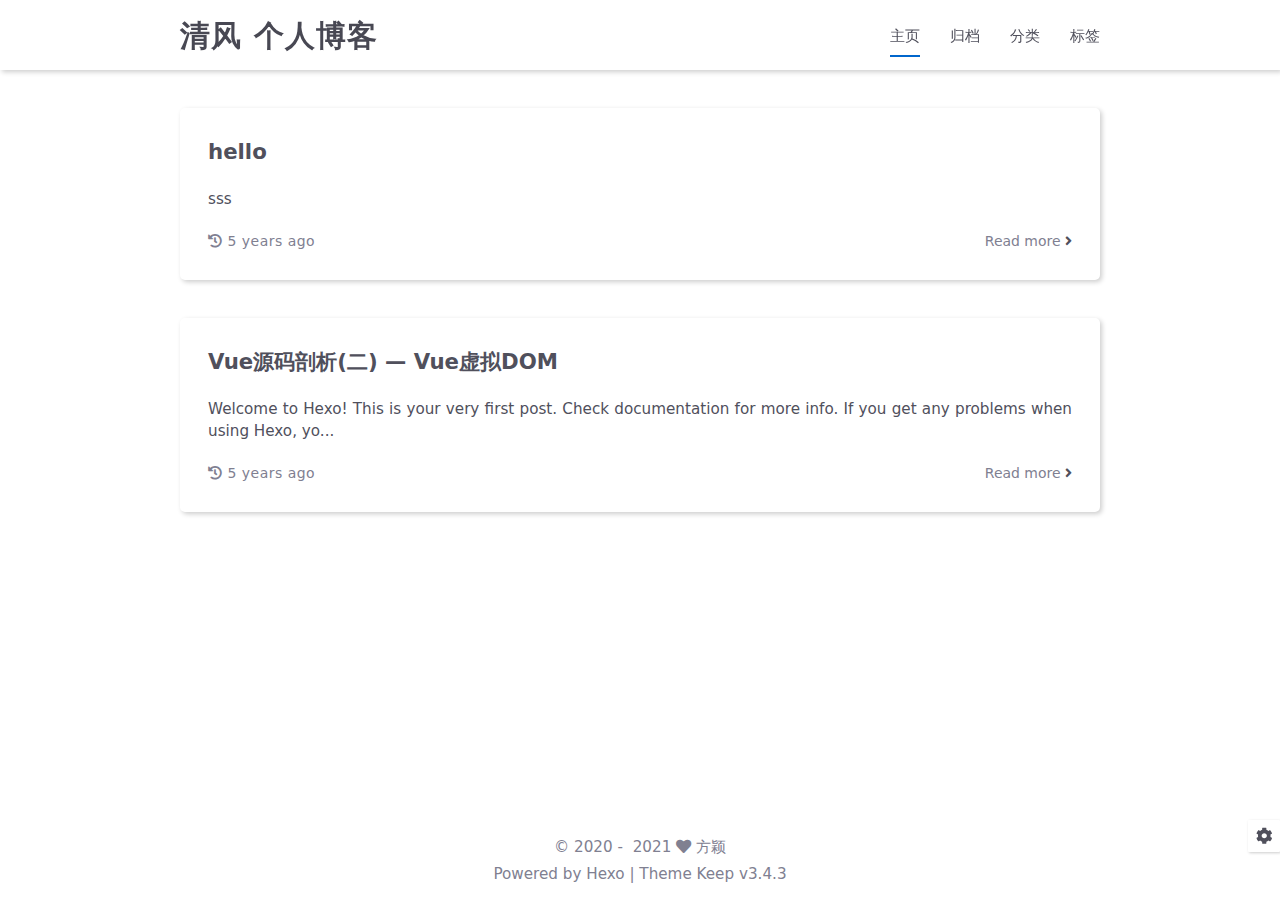
<file: index.html>
<!DOCTYPE html>
<html lang="zh">
<head>
    <meta charset="utf-8">
    <meta name="viewport" content="width=device-width, initial-scale=1, maximum-scale=1">
    <meta name="keywords" content="JavaScript,Vue2,Vue3,Vite,Webpack,node,react,算法">
    <meta name="description" content="清风的个人博客，主要涉及到编程(JavaScript,Vue2,Vue3,Webpack,node),助于个人学习提升，分享学习过程">
    <meta name="author" content="方颖">
    
    <title>
        
        清风 个人博客
    </title>
    
<link rel="stylesheet" href="/css/style.css">

    <link rel="shortcut icon" href="/images/logo.svg">
    
<link rel="stylesheet" href="/css/font-awesome.min.css">

    <script id="hexo-configurations">
    let KEEP = window.KEEP || {};
    KEEP.hexo_config = {"hostname":"example.com","root":"/","language":"zh"};
    KEEP.theme_config = {"toc":{"enable":false,"number":false,"expand_all":false,"init_open":false},"style":{"primary_color":"#0066CC","avatar":"/images/avatar.svg","favicon":"/images/logo.svg","article_img_align":"left","left_side_width":"260px","content_max_width":"920px","hover":{"shadow":false,"scale":false},"first_screen":{"enable":false,"background_img":"/images/bg.svg","description":"Keep writing and Keep loving."},"scroll":{"progress_bar":{"enable":false},"percent":{"enable":false}}},"local_search":{"enable":false,"preload":false},"code_copy":{"enable":false,"style":"default"},"pjax":{"enable":false},"lazyload":{"enable":false},"version":"3.4.3"};
    KEEP.language_ago = {"second":"%s seconds ago","minute":"%s minutes ago","hour":"%s hours ago","day":"%s days ago","week":"%s weeks ago","month":"%s months ago","year":"%s years ago"};
  </script>
<meta name="generator" content="Hexo 5.4.0"></head>


<body>
<div class="progress-bar-container">
    

    
</div>


<main class="page-container">

    

    <div class="page-main-content">

        <div class="page-main-content-top">
            <header class="header-wrapper">

    <div class="header-content">
        <div class="left">
            
            <a class="logo-title" href="/">
                清风 个人博客
            </a>
        </div>

        <div class="right">
            <div class="pc">
                <ul class="menu-list">
                    
                        <li class="menu-item">
                            <a class="active"
                               href="/"
                            >
                                主页
                            </a>
                        </li>
                    
                        <li class="menu-item">
                            <a class=""
                               href="/archives"
                            >
                                归档
                            </a>
                        </li>
                    
                        <li class="menu-item">
                            <a class=""
                               href="/categories"
                            >
                                分类
                            </a>
                        </li>
                    
                        <li class="menu-item">
                            <a class=""
                               href="/tags"
                            >
                                标签
                            </a>
                        </li>
                    
                    
                </ul>
            </div>
            <div class="mobile">
                
                <div class="icon-item menu-bar">
                    <div class="menu-bar-middle"></div>
                </div>
            </div>
        </div>
    </div>

    <div class="header-drawer">
        <ul class="drawer-menu-list">
            
                <li class="drawer-menu-item flex-center">
                    <a class="active"
                       href="/">主页</a>
                </li>
            
                <li class="drawer-menu-item flex-center">
                    <a class=""
                       href="/archives">归档</a>
                </li>
            
                <li class="drawer-menu-item flex-center">
                    <a class=""
                       href="/categories">分类</a>
                </li>
            
                <li class="drawer-menu-item flex-center">
                    <a class=""
                       href="/tags">标签</a>
                </li>
            
        </ul>
    </div>

    <div class="window-mask"></div>

</header>


        </div>

        <div class="page-main-content-middle">

            <div class="main-content">

                
                    <div class="home-content-container fade-in-down-animation">
    <ul class="home-article-list">
        
            <li class="home-article-item">

                

                <h3 class="home-article-title">
                    <a href="/2021/05/13/hello/">
                        hello
                    </a>
                </h3>

                <div class="home-article-content markdown-body">
                    
                        sss

                    
                </div>

                <div class="home-article-meta-info-container">
    <div class="home-article-meta-info">
        <span><i class="fas fa-history"></i>&nbsp;<span class="home-article-date" data-date="Thu May 13 2021 14:15:10 GMT+0800">2021-05-13</span></span>
        
        
    </div>

    <a href="/2021/05/13/hello/">Read more&nbsp;<i class="fas fa-angle-right"></i></a>
</div>

            </li>
        
            <li class="home-article-item">

                

                <h3 class="home-article-title">
                    <a href="/2021/04/23/hello-world/">
                        Vue源码剖析(二) — Vue虚拟DOM
                    </a>
                </h3>

                <div class="home-article-content markdown-body">
                    
                        Welcome to Hexo! This is your very first post. Check documentation for more info. If you get any problems when using Hexo, yo...
                    
                </div>

                <div class="home-article-meta-info-container">
    <div class="home-article-meta-info">
        <span><i class="fas fa-history"></i>&nbsp;<span class="home-article-date" data-date="Fri Apr 23 2021 15:36:27 GMT+0800">2021-04-23</span></span>
        
        
    </div>

    <a href="/2021/04/23/hello-world/">Read more&nbsp;<i class="fas fa-angle-right"></i></a>
</div>

            </li>
        
    </ul>

    <div class="home-paginator">
        <div class="paginator">
    

    
</div>

    </div>
</div>


                
            </div>

        </div>

        <div class="page-main-content-bottom">
            <footer class="footer">
    <div class="info-container">
        <div class="copyright-info info-item">
            &copy;
            
              <span>2020</span>&nbsp;-&nbsp;
            
            2021&nbsp;<i class="fas fa-heart icon-animate"></i>&nbsp;<a href="/">方颖</a>
        </div>
        
        <div class="theme-info info-item">
            Powered by <a target="_blank" href="https://hexo.io">Hexo</a>&nbsp;|&nbsp;Theme&nbsp;<a class="theme-version" target="_blank" href="https://github.com/XPoet/hexo-theme-keep">Keep v3.4.3</a>
        </div>
        
    </div>
</footer>

        </div>
    </div>

    

    <div class="right-bottom-side-tools">
        <div class="side-tools-container">
    <ul class="side-tools-list">
        <li class="tools-item tool-font-adjust-plus flex-center">
            <i class="fas fa-search-plus"></i>
        </li>

        <li class="tools-item tool-font-adjust-minus flex-center">
            <i class="fas fa-search-minus"></i>
        </li>

        <li class="tools-item tool-expand-width flex-center">
            <i class="fas fa-arrows-alt-h"></i>
        </li>

        <li class="tools-item tool-dark-light-toggle flex-center">
            <i class="fas fa-moon"></i>
        </li>

        <!-- rss -->
        

        
            <li class="tools-item tool-scroll-to-top flex-center">
                <i class="fas fa-arrow-up"></i>
            </li>
        

        <li class="tools-item tool-scroll-to-bottom flex-center">
            <i class="fas fa-arrow-down"></i>
        </li>
    </ul>

    <ul class="exposed-tools-list">
        <li class="tools-item tool-toggle-show flex-center">
            <i class="fas fa-cog fa-spin"></i>
        </li>
        
    </ul>
</div>

    </div>

    

    <div class="image-viewer-container">
    <img src="">
</div>


    

</main>





<script src="/js/utils.js"></script>

<script src="/js/main.js"></script>

<script src="/js/header-shrink.js"></script>

<script src="/js/back2top.js"></script>

<script src="/js/dark-light-toggle.js"></script>








<div class="post-scripts">
    
</div>



</body>
</html>
</file>
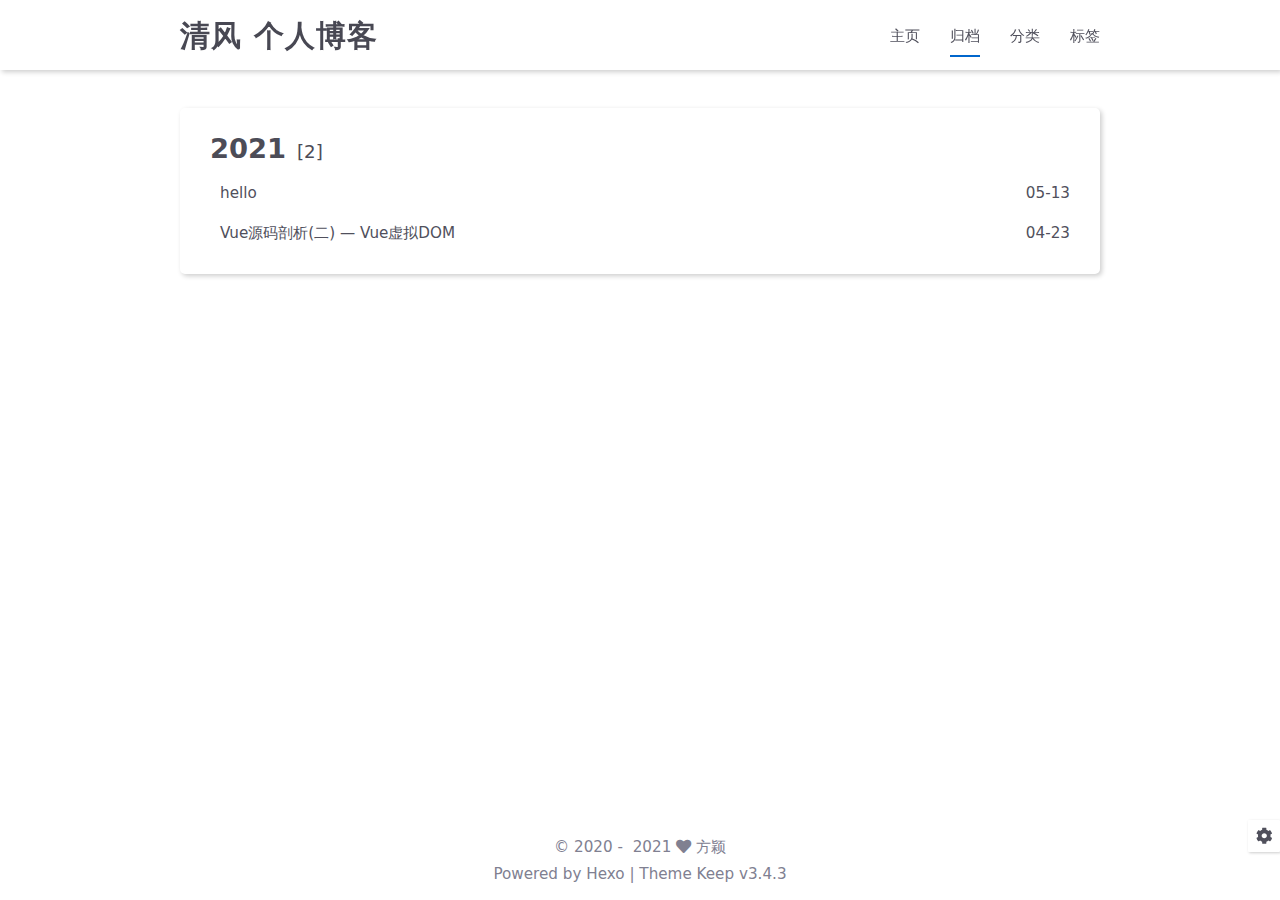
<file: archives/index.html>
<!DOCTYPE html>
<html lang="zh">
<head>
    <meta charset="utf-8">
    <meta name="viewport" content="width=device-width, initial-scale=1, maximum-scale=1">
    <meta name="keywords" content="JavaScript,Vue2,Vue3,Vite,Webpack,node,react,算法">
    <meta name="description" content="清风的个人博客，主要涉及到编程(JavaScript,Vue2,Vue3,Webpack,node),助于个人学习提升，分享学习过程">
    <meta name="author" content="方颖">
    
    <title>
        
            Archive |
        
        清风 个人博客
    </title>
    
<link rel="stylesheet" href="/css/style.css">

    <link rel="shortcut icon" href="/images/logo.svg">
    
<link rel="stylesheet" href="/css/font-awesome.min.css">

    <script id="hexo-configurations">
    let KEEP = window.KEEP || {};
    KEEP.hexo_config = {"hostname":"example.com","root":"/","language":"zh"};
    KEEP.theme_config = {"toc":{"enable":false,"number":false,"expand_all":false,"init_open":false},"style":{"primary_color":"#0066CC","avatar":"/images/avatar.svg","favicon":"/images/logo.svg","article_img_align":"left","left_side_width":"260px","content_max_width":"920px","hover":{"shadow":false,"scale":false},"first_screen":{"enable":false,"background_img":"/images/bg.svg","description":"Keep writing and Keep loving."},"scroll":{"progress_bar":{"enable":false},"percent":{"enable":false}}},"local_search":{"enable":false,"preload":false},"code_copy":{"enable":false,"style":"default"},"pjax":{"enable":false},"lazyload":{"enable":false},"version":"3.4.3"};
    KEEP.language_ago = {"second":"%s seconds ago","minute":"%s minutes ago","hour":"%s hours ago","day":"%s days ago","week":"%s weeks ago","month":"%s months ago","year":"%s years ago"};
  </script>
<meta name="generator" content="Hexo 5.4.0"></head>


<body>
<div class="progress-bar-container">
    

    
</div>


<main class="page-container">

    

    <div class="page-main-content">

        <div class="page-main-content-top">
            <header class="header-wrapper">

    <div class="header-content">
        <div class="left">
            
            <a class="logo-title" href="/">
                清风 个人博客
            </a>
        </div>

        <div class="right">
            <div class="pc">
                <ul class="menu-list">
                    
                        <li class="menu-item">
                            <a class=""
                               href="/"
                            >
                                主页
                            </a>
                        </li>
                    
                        <li class="menu-item">
                            <a class="active"
                               href="/archives"
                            >
                                归档
                            </a>
                        </li>
                    
                        <li class="menu-item">
                            <a class=""
                               href="/categories"
                            >
                                分类
                            </a>
                        </li>
                    
                        <li class="menu-item">
                            <a class=""
                               href="/tags"
                            >
                                标签
                            </a>
                        </li>
                    
                    
                </ul>
            </div>
            <div class="mobile">
                
                <div class="icon-item menu-bar">
                    <div class="menu-bar-middle"></div>
                </div>
            </div>
        </div>
    </div>

    <div class="header-drawer">
        <ul class="drawer-menu-list">
            
                <li class="drawer-menu-item flex-center">
                    <a class=""
                       href="/">主页</a>
                </li>
            
                <li class="drawer-menu-item flex-center">
                    <a class="active"
                       href="/archives">归档</a>
                </li>
            
                <li class="drawer-menu-item flex-center">
                    <a class=""
                       href="/categories">分类</a>
                </li>
            
                <li class="drawer-menu-item flex-center">
                    <a class=""
                       href="/tags">标签</a>
                </li>
            
        </ul>
    </div>

    <div class="window-mask"></div>

</header>


        </div>

        <div class="page-main-content-middle">

            <div class="main-content">

                
                    <div class="fade-in-down-animation">
    <div class="archive-container ">
        
<div class="archive-list-container">
    
        <section class="archive-item">
            <div class="archive-item-header">
                <span class="archive-year">2021</span>
                <span class="archive-year-post-count">[2]</span>
            </div>
            <ul class="article-list">
                
                    <li class="article-item">
                        <a class="article-title"
                           href="/2021/05/13/hello/"
                        >hello</a>
                        <span class="article-date">05-13</span>
                    </li>
                
                    <li class="article-item">
                        <a class="article-title"
                           href="/2021/04/23/hello-world/"
                        >Vue源码剖析(二) — Vue虚拟DOM</a>
                        <span class="article-date">04-23</span>
                    </li>
                
            </ul>
        </section>
    
</div>

    </div>
</div>

                
            </div>

        </div>

        <div class="page-main-content-bottom">
            <footer class="footer">
    <div class="info-container">
        <div class="copyright-info info-item">
            &copy;
            
              <span>2020</span>&nbsp;-&nbsp;
            
            2021&nbsp;<i class="fas fa-heart icon-animate"></i>&nbsp;<a href="/">方颖</a>
        </div>
        
        <div class="theme-info info-item">
            Powered by <a target="_blank" href="https://hexo.io">Hexo</a>&nbsp;|&nbsp;Theme&nbsp;<a class="theme-version" target="_blank" href="https://github.com/XPoet/hexo-theme-keep">Keep v3.4.3</a>
        </div>
        
    </div>
</footer>

        </div>
    </div>

    

    <div class="right-bottom-side-tools">
        <div class="side-tools-container">
    <ul class="side-tools-list">
        <li class="tools-item tool-font-adjust-plus flex-center">
            <i class="fas fa-search-plus"></i>
        </li>

        <li class="tools-item tool-font-adjust-minus flex-center">
            <i class="fas fa-search-minus"></i>
        </li>

        <li class="tools-item tool-expand-width flex-center">
            <i class="fas fa-arrows-alt-h"></i>
        </li>

        <li class="tools-item tool-dark-light-toggle flex-center">
            <i class="fas fa-moon"></i>
        </li>

        <!-- rss -->
        

        
            <li class="tools-item tool-scroll-to-top flex-center">
                <i class="fas fa-arrow-up"></i>
            </li>
        

        <li class="tools-item tool-scroll-to-bottom flex-center">
            <i class="fas fa-arrow-down"></i>
        </li>
    </ul>

    <ul class="exposed-tools-list">
        <li class="tools-item tool-toggle-show flex-center">
            <i class="fas fa-cog fa-spin"></i>
        </li>
        
    </ul>
</div>

    </div>

    

    <div class="image-viewer-container">
    <img src="">
</div>


    

</main>




<script src="/js/utils.js"></script>

<script src="/js/main.js"></script>

<script src="/js/header-shrink.js"></script>

<script src="/js/back2top.js"></script>

<script src="/js/dark-light-toggle.js"></script>








<div class="post-scripts">
    
</div>



</body>
</html>
</file>
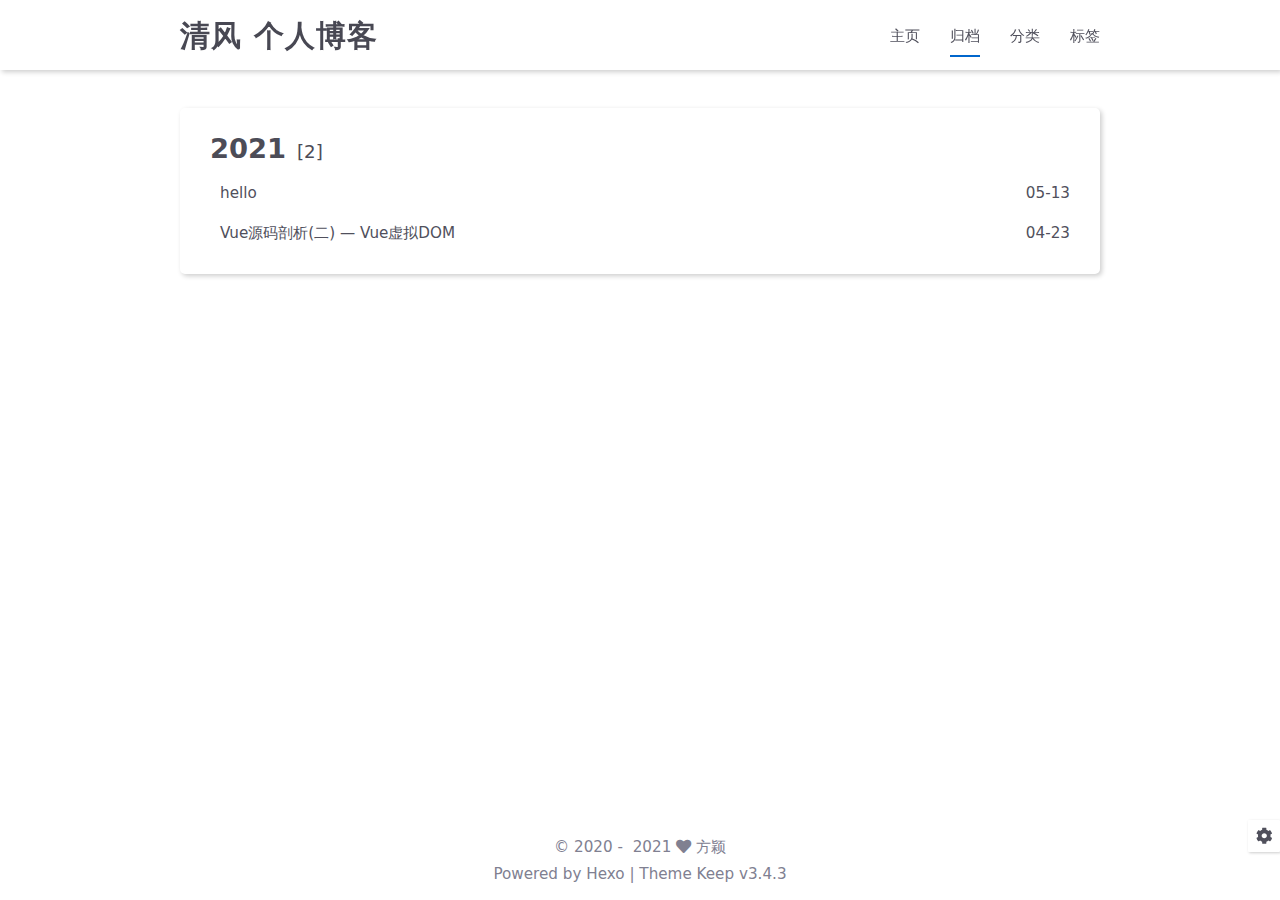
<file: archives/2021/index.html>
<!DOCTYPE html>
<html lang="zh">
<head>
    <meta charset="utf-8">
    <meta name="viewport" content="width=device-width, initial-scale=1, maximum-scale=1">
    <meta name="keywords" content="JavaScript,Vue2,Vue3,Vite,Webpack,node,react,算法">
    <meta name="description" content="清风的个人博客，主要涉及到编程(JavaScript,Vue2,Vue3,Webpack,node),助于个人学习提升，分享学习过程">
    <meta name="author" content="方颖">
    
    <title>
        
            Archive: 2021 |
        
        清风 个人博客
    </title>
    
<link rel="stylesheet" href="/css/style.css">

    <link rel="shortcut icon" href="/images/logo.svg">
    
<link rel="stylesheet" href="/css/font-awesome.min.css">

    <script id="hexo-configurations">
    let KEEP = window.KEEP || {};
    KEEP.hexo_config = {"hostname":"example.com","root":"/","language":"zh"};
    KEEP.theme_config = {"toc":{"enable":false,"number":false,"expand_all":false,"init_open":false},"style":{"primary_color":"#0066CC","avatar":"/images/avatar.svg","favicon":"/images/logo.svg","article_img_align":"left","left_side_width":"260px","content_max_width":"920px","hover":{"shadow":false,"scale":false},"first_screen":{"enable":false,"background_img":"/images/bg.svg","description":"Keep writing and Keep loving."},"scroll":{"progress_bar":{"enable":false},"percent":{"enable":false}}},"local_search":{"enable":false,"preload":false},"code_copy":{"enable":false,"style":"default"},"pjax":{"enable":false},"lazyload":{"enable":false},"version":"3.4.3"};
    KEEP.language_ago = {"second":"%s seconds ago","minute":"%s minutes ago","hour":"%s hours ago","day":"%s days ago","week":"%s weeks ago","month":"%s months ago","year":"%s years ago"};
  </script>
<meta name="generator" content="Hexo 5.4.0"></head>


<body>
<div class="progress-bar-container">
    

    
</div>


<main class="page-container">

    

    <div class="page-main-content">

        <div class="page-main-content-top">
            <header class="header-wrapper">

    <div class="header-content">
        <div class="left">
            
            <a class="logo-title" href="/">
                清风 个人博客
            </a>
        </div>

        <div class="right">
            <div class="pc">
                <ul class="menu-list">
                    
                        <li class="menu-item">
                            <a class=""
                               href="/"
                            >
                                主页
                            </a>
                        </li>
                    
                        <li class="menu-item">
                            <a class="active"
                               href="/archives"
                            >
                                归档
                            </a>
                        </li>
                    
                        <li class="menu-item">
                            <a class=""
                               href="/categories"
                            >
                                分类
                            </a>
                        </li>
                    
                        <li class="menu-item">
                            <a class=""
                               href="/tags"
                            >
                                标签
                            </a>
                        </li>
                    
                    
                </ul>
            </div>
            <div class="mobile">
                
                <div class="icon-item menu-bar">
                    <div class="menu-bar-middle"></div>
                </div>
            </div>
        </div>
    </div>

    <div class="header-drawer">
        <ul class="drawer-menu-list">
            
                <li class="drawer-menu-item flex-center">
                    <a class=""
                       href="/">主页</a>
                </li>
            
                <li class="drawer-menu-item flex-center">
                    <a class="active"
                       href="/archives">归档</a>
                </li>
            
                <li class="drawer-menu-item flex-center">
                    <a class=""
                       href="/categories">分类</a>
                </li>
            
                <li class="drawer-menu-item flex-center">
                    <a class=""
                       href="/tags">标签</a>
                </li>
            
        </ul>
    </div>

    <div class="window-mask"></div>

</header>


        </div>

        <div class="page-main-content-middle">

            <div class="main-content">

                
                    <div class="fade-in-down-animation">
    <div class="archive-container ">
        
<div class="archive-list-container">
    
        <section class="archive-item">
            <div class="archive-item-header">
                <span class="archive-year">2021</span>
                <span class="archive-year-post-count">[2]</span>
            </div>
            <ul class="article-list">
                
                    <li class="article-item">
                        <a class="article-title"
                           href="/2021/05/13/hello/"
                        >hello</a>
                        <span class="article-date">05-13</span>
                    </li>
                
                    <li class="article-item">
                        <a class="article-title"
                           href="/2021/04/23/hello-world/"
                        >Vue源码剖析(二) — Vue虚拟DOM</a>
                        <span class="article-date">04-23</span>
                    </li>
                
            </ul>
        </section>
    
</div>

    </div>
</div>

                
            </div>

        </div>

        <div class="page-main-content-bottom">
            <footer class="footer">
    <div class="info-container">
        <div class="copyright-info info-item">
            &copy;
            
              <span>2020</span>&nbsp;-&nbsp;
            
            2021&nbsp;<i class="fas fa-heart icon-animate"></i>&nbsp;<a href="/">方颖</a>
        </div>
        
        <div class="theme-info info-item">
            Powered by <a target="_blank" href="https://hexo.io">Hexo</a>&nbsp;|&nbsp;Theme&nbsp;<a class="theme-version" target="_blank" href="https://github.com/XPoet/hexo-theme-keep">Keep v3.4.3</a>
        </div>
        
    </div>
</footer>

        </div>
    </div>

    

    <div class="right-bottom-side-tools">
        <div class="side-tools-container">
    <ul class="side-tools-list">
        <li class="tools-item tool-font-adjust-plus flex-center">
            <i class="fas fa-search-plus"></i>
        </li>

        <li class="tools-item tool-font-adjust-minus flex-center">
            <i class="fas fa-search-minus"></i>
        </li>

        <li class="tools-item tool-expand-width flex-center">
            <i class="fas fa-arrows-alt-h"></i>
        </li>

        <li class="tools-item tool-dark-light-toggle flex-center">
            <i class="fas fa-moon"></i>
        </li>

        <!-- rss -->
        

        
            <li class="tools-item tool-scroll-to-top flex-center">
                <i class="fas fa-arrow-up"></i>
            </li>
        

        <li class="tools-item tool-scroll-to-bottom flex-center">
            <i class="fas fa-arrow-down"></i>
        </li>
    </ul>

    <ul class="exposed-tools-list">
        <li class="tools-item tool-toggle-show flex-center">
            <i class="fas fa-cog fa-spin"></i>
        </li>
        
    </ul>
</div>

    </div>

    

    <div class="image-viewer-container">
    <img src="">
</div>


    

</main>




<script src="/js/utils.js"></script>

<script src="/js/main.js"></script>

<script src="/js/header-shrink.js"></script>

<script src="/js/back2top.js"></script>

<script src="/js/dark-light-toggle.js"></script>








<div class="post-scripts">
    
</div>



</body>
</html>
</file>
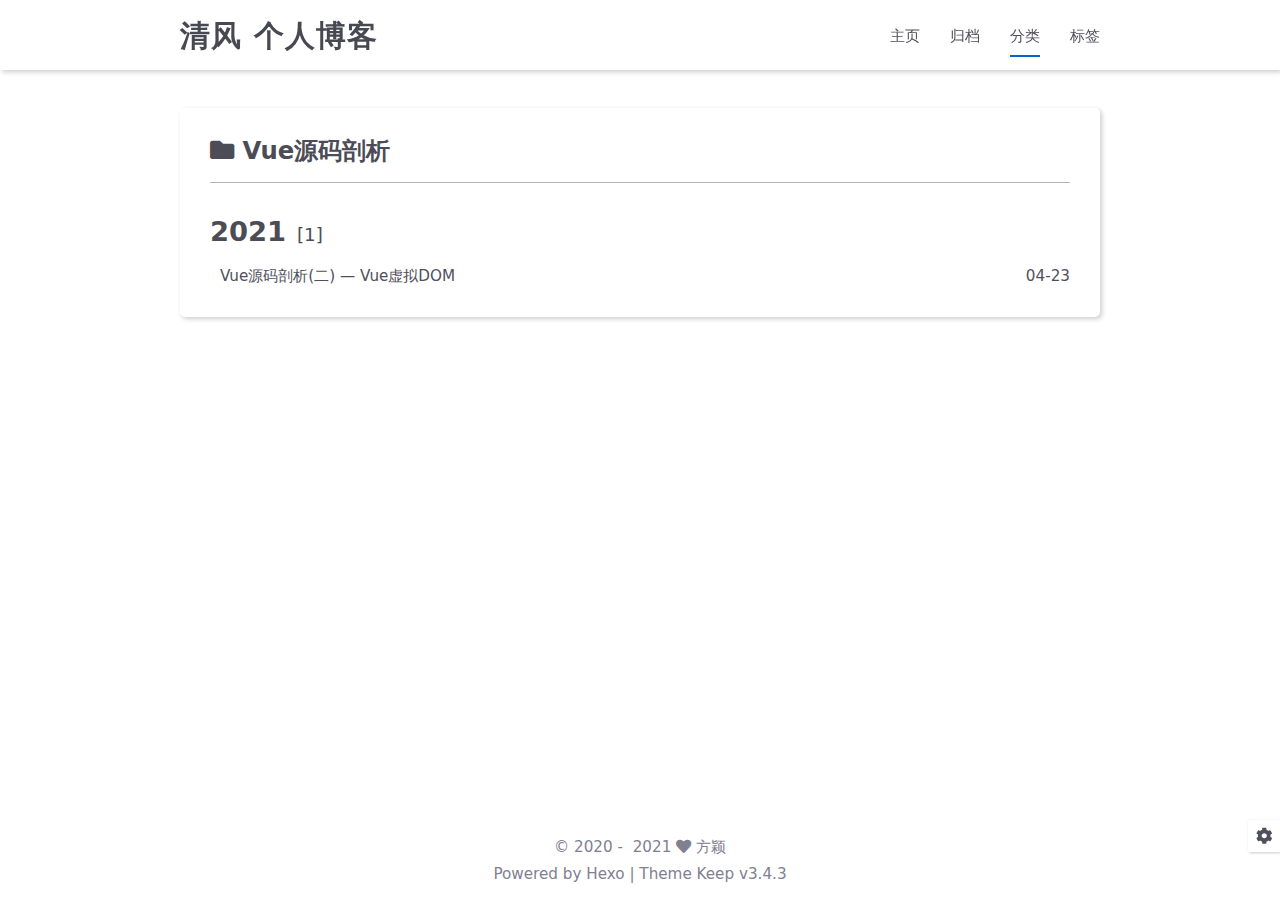
<file: categories/Vue源码剖析/index.html>
<!DOCTYPE html>
<html lang="zh">
<head>
    <meta charset="utf-8">
    <meta name="viewport" content="width=device-width, initial-scale=1, maximum-scale=1">
    <meta name="keywords" content="JavaScript,Vue2,Vue3,Vite,Webpack,node,react,算法">
    <meta name="description" content="清风的个人博客，主要涉及到编程(JavaScript,Vue2,Vue3,Webpack,node),助于个人学习提升，分享学习过程">
    <meta name="author" content="方颖">
    
    <title>
        
            Category: Vue源码剖析 |
        
        清风 个人博客
    </title>
    
<link rel="stylesheet" href="/css/style.css">

    <link rel="shortcut icon" href="/images/logo.svg">
    
<link rel="stylesheet" href="/css/font-awesome.min.css">

    <script id="hexo-configurations">
    let KEEP = window.KEEP || {};
    KEEP.hexo_config = {"hostname":"example.com","root":"/","language":"zh"};
    KEEP.theme_config = {"toc":{"enable":false,"number":false,"expand_all":false,"init_open":false},"style":{"primary_color":"#0066CC","avatar":"/images/avatar.svg","favicon":"/images/logo.svg","article_img_align":"left","left_side_width":"260px","content_max_width":"920px","hover":{"shadow":false,"scale":false},"first_screen":{"enable":false,"background_img":"/images/bg.svg","description":"Keep writing and Keep loving."},"scroll":{"progress_bar":{"enable":false},"percent":{"enable":false}}},"local_search":{"enable":false,"preload":false},"code_copy":{"enable":false,"style":"default"},"pjax":{"enable":false},"lazyload":{"enable":false},"version":"3.4.3"};
    KEEP.language_ago = {"second":"%s seconds ago","minute":"%s minutes ago","hour":"%s hours ago","day":"%s days ago","week":"%s weeks ago","month":"%s months ago","year":"%s years ago"};
  </script>
<meta name="generator" content="Hexo 5.4.0"></head>


<body>
<div class="progress-bar-container">
    

    
</div>


<main class="page-container">

    

    <div class="page-main-content">

        <div class="page-main-content-top">
            <header class="header-wrapper">

    <div class="header-content">
        <div class="left">
            
            <a class="logo-title" href="/">
                清风 个人博客
            </a>
        </div>

        <div class="right">
            <div class="pc">
                <ul class="menu-list">
                    
                        <li class="menu-item">
                            <a class=""
                               href="/"
                            >
                                主页
                            </a>
                        </li>
                    
                        <li class="menu-item">
                            <a class=""
                               href="/archives"
                            >
                                归档
                            </a>
                        </li>
                    
                        <li class="menu-item">
                            <a class="active"
                               href="/categories"
                            >
                                分类
                            </a>
                        </li>
                    
                        <li class="menu-item">
                            <a class=""
                               href="/tags"
                            >
                                标签
                            </a>
                        </li>
                    
                    
                </ul>
            </div>
            <div class="mobile">
                
                <div class="icon-item menu-bar">
                    <div class="menu-bar-middle"></div>
                </div>
            </div>
        </div>
    </div>

    <div class="header-drawer">
        <ul class="drawer-menu-list">
            
                <li class="drawer-menu-item flex-center">
                    <a class=""
                       href="/">主页</a>
                </li>
            
                <li class="drawer-menu-item flex-center">
                    <a class=""
                       href="/archives">归档</a>
                </li>
            
                <li class="drawer-menu-item flex-center">
                    <a class="active"
                       href="/categories">分类</a>
                </li>
            
                <li class="drawer-menu-item flex-center">
                    <a class=""
                       href="/tags">标签</a>
                </li>
            
        </ul>
    </div>

    <div class="window-mask"></div>

</header>


        </div>

        <div class="page-main-content-middle">

            <div class="main-content">

                
                    <div class="fade-in-down-animation">
    <div class="category-container">
        <div class="category-name">
            <i class="fas fa-folder"></i>&nbsp;Vue源码剖析
        </div>
        <div class="category-post-list">
            
<div class="archive-list-container">
    
        <section class="archive-item">
            <div class="archive-item-header">
                <span class="archive-year">2021</span>
                <span class="archive-year-post-count">[1]</span>
            </div>
            <ul class="article-list">
                
                    <li class="article-item">
                        <a class="article-title"
                           href="/2021/04/23/hello-world/"
                        >Vue源码剖析(二) — Vue虚拟DOM</a>
                        <span class="article-date">04-23</span>
                    </li>
                
            </ul>
        </section>
    
</div>

        </div>
    </div>
    <div class="category-paginator">
        <div class="paginator">
    

    
</div>

    </div>
</div>


                
            </div>

        </div>

        <div class="page-main-content-bottom">
            <footer class="footer">
    <div class="info-container">
        <div class="copyright-info info-item">
            &copy;
            
              <span>2020</span>&nbsp;-&nbsp;
            
            2021&nbsp;<i class="fas fa-heart icon-animate"></i>&nbsp;<a href="/">方颖</a>
        </div>
        
        <div class="theme-info info-item">
            Powered by <a target="_blank" href="https://hexo.io">Hexo</a>&nbsp;|&nbsp;Theme&nbsp;<a class="theme-version" target="_blank" href="https://github.com/XPoet/hexo-theme-keep">Keep v3.4.3</a>
        </div>
        
    </div>
</footer>

        </div>
    </div>

    

    <div class="right-bottom-side-tools">
        <div class="side-tools-container">
    <ul class="side-tools-list">
        <li class="tools-item tool-font-adjust-plus flex-center">
            <i class="fas fa-search-plus"></i>
        </li>

        <li class="tools-item tool-font-adjust-minus flex-center">
            <i class="fas fa-search-minus"></i>
        </li>

        <li class="tools-item tool-expand-width flex-center">
            <i class="fas fa-arrows-alt-h"></i>
        </li>

        <li class="tools-item tool-dark-light-toggle flex-center">
            <i class="fas fa-moon"></i>
        </li>

        <!-- rss -->
        

        
            <li class="tools-item tool-scroll-to-top flex-center">
                <i class="fas fa-arrow-up"></i>
            </li>
        

        <li class="tools-item tool-scroll-to-bottom flex-center">
            <i class="fas fa-arrow-down"></i>
        </li>
    </ul>

    <ul class="exposed-tools-list">
        <li class="tools-item tool-toggle-show flex-center">
            <i class="fas fa-cog fa-spin"></i>
        </li>
        
    </ul>
</div>

    </div>

    

    <div class="image-viewer-container">
    <img src="">
</div>


    

</main>




<script src="/js/utils.js"></script>

<script src="/js/main.js"></script>

<script src="/js/header-shrink.js"></script>

<script src="/js/back2top.js"></script>

<script src="/js/dark-light-toggle.js"></script>








<div class="post-scripts">
    
</div>



</body>
</html>
</file>
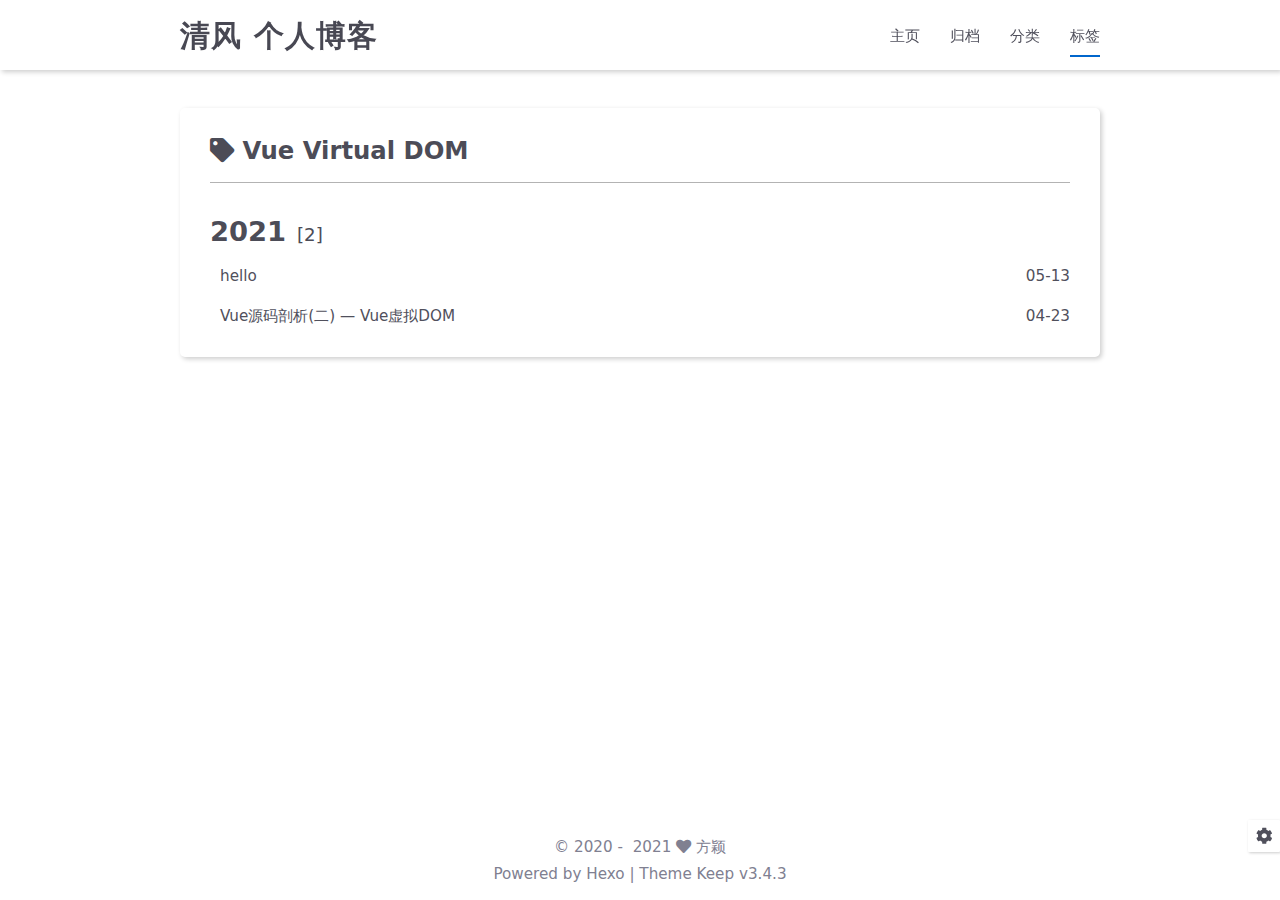
<file: tags/Vue-Virtual-DOM/index.html>
<!DOCTYPE html>
<html lang="zh">
<head>
    <meta charset="utf-8">
    <meta name="viewport" content="width=device-width, initial-scale=1, maximum-scale=1">
    <meta name="keywords" content="JavaScript,Vue2,Vue3,Vite,Webpack,node,react,算法">
    <meta name="description" content="清风的个人博客，主要涉及到编程(JavaScript,Vue2,Vue3,Webpack,node),助于个人学习提升，分享学习过程">
    <meta name="author" content="方颖">
    
    <title>
        
            Tag: Vue Virtual DOM |
        
        清风 个人博客
    </title>
    
<link rel="stylesheet" href="/css/style.css">

    <link rel="shortcut icon" href="/images/logo.svg">
    
<link rel="stylesheet" href="/css/font-awesome.min.css">

    <script id="hexo-configurations">
    let KEEP = window.KEEP || {};
    KEEP.hexo_config = {"hostname":"example.com","root":"/","language":"zh"};
    KEEP.theme_config = {"toc":{"enable":false,"number":false,"expand_all":false,"init_open":false},"style":{"primary_color":"#0066CC","avatar":"/images/avatar.svg","favicon":"/images/logo.svg","article_img_align":"left","left_side_width":"260px","content_max_width":"920px","hover":{"shadow":false,"scale":false},"first_screen":{"enable":false,"background_img":"/images/bg.svg","description":"Keep writing and Keep loving."},"scroll":{"progress_bar":{"enable":false},"percent":{"enable":false}}},"local_search":{"enable":false,"preload":false},"code_copy":{"enable":false,"style":"default"},"pjax":{"enable":false},"lazyload":{"enable":false},"version":"3.4.3"};
    KEEP.language_ago = {"second":"%s seconds ago","minute":"%s minutes ago","hour":"%s hours ago","day":"%s days ago","week":"%s weeks ago","month":"%s months ago","year":"%s years ago"};
  </script>
<meta name="generator" content="Hexo 5.4.0"></head>


<body>
<div class="progress-bar-container">
    

    
</div>


<main class="page-container">

    

    <div class="page-main-content">

        <div class="page-main-content-top">
            <header class="header-wrapper">

    <div class="header-content">
        <div class="left">
            
            <a class="logo-title" href="/">
                清风 个人博客
            </a>
        </div>

        <div class="right">
            <div class="pc">
                <ul class="menu-list">
                    
                        <li class="menu-item">
                            <a class=""
                               href="/"
                            >
                                主页
                            </a>
                        </li>
                    
                        <li class="menu-item">
                            <a class=""
                               href="/archives"
                            >
                                归档
                            </a>
                        </li>
                    
                        <li class="menu-item">
                            <a class=""
                               href="/categories"
                            >
                                分类
                            </a>
                        </li>
                    
                        <li class="menu-item">
                            <a class="active"
                               href="/tags"
                            >
                                标签
                            </a>
                        </li>
                    
                    
                </ul>
            </div>
            <div class="mobile">
                
                <div class="icon-item menu-bar">
                    <div class="menu-bar-middle"></div>
                </div>
            </div>
        </div>
    </div>

    <div class="header-drawer">
        <ul class="drawer-menu-list">
            
                <li class="drawer-menu-item flex-center">
                    <a class=""
                       href="/">主页</a>
                </li>
            
                <li class="drawer-menu-item flex-center">
                    <a class=""
                       href="/archives">归档</a>
                </li>
            
                <li class="drawer-menu-item flex-center">
                    <a class=""
                       href="/categories">分类</a>
                </li>
            
                <li class="drawer-menu-item flex-center">
                    <a class="active"
                       href="/tags">标签</a>
                </li>
            
        </ul>
    </div>

    <div class="window-mask"></div>

</header>


        </div>

        <div class="page-main-content-middle">

            <div class="main-content">

                
                    <div class="fade-in-down-animation">
    <div class="tag-container">
        <div class="tag-name"><i class="fas fa-tag"></i>&nbsp;Vue Virtual DOM
        </div>
        <div class="tag-post-list">
            
<div class="archive-list-container">
    
        <section class="archive-item">
            <div class="archive-item-header">
                <span class="archive-year">2021</span>
                <span class="archive-year-post-count">[2]</span>
            </div>
            <ul class="article-list">
                
                    <li class="article-item">
                        <a class="article-title"
                           href="/2021/05/13/hello/"
                        >hello</a>
                        <span class="article-date">05-13</span>
                    </li>
                
                    <li class="article-item">
                        <a class="article-title"
                           href="/2021/04/23/hello-world/"
                        >Vue源码剖析(二) — Vue虚拟DOM</a>
                        <span class="article-date">04-23</span>
                    </li>
                
            </ul>
        </section>
    
</div>

        </div>
    </div>

    <div class="tag-paginator">
        <div class="paginator">
    

    
</div>

    </div>
</div>


                
            </div>

        </div>

        <div class="page-main-content-bottom">
            <footer class="footer">
    <div class="info-container">
        <div class="copyright-info info-item">
            &copy;
            
              <span>2020</span>&nbsp;-&nbsp;
            
            2021&nbsp;<i class="fas fa-heart icon-animate"></i>&nbsp;<a href="/">方颖</a>
        </div>
        
        <div class="theme-info info-item">
            Powered by <a target="_blank" href="https://hexo.io">Hexo</a>&nbsp;|&nbsp;Theme&nbsp;<a class="theme-version" target="_blank" href="https://github.com/XPoet/hexo-theme-keep">Keep v3.4.3</a>
        </div>
        
    </div>
</footer>

        </div>
    </div>

    

    <div class="right-bottom-side-tools">
        <div class="side-tools-container">
    <ul class="side-tools-list">
        <li class="tools-item tool-font-adjust-plus flex-center">
            <i class="fas fa-search-plus"></i>
        </li>

        <li class="tools-item tool-font-adjust-minus flex-center">
            <i class="fas fa-search-minus"></i>
        </li>

        <li class="tools-item tool-expand-width flex-center">
            <i class="fas fa-arrows-alt-h"></i>
        </li>

        <li class="tools-item tool-dark-light-toggle flex-center">
            <i class="fas fa-moon"></i>
        </li>

        <!-- rss -->
        

        
            <li class="tools-item tool-scroll-to-top flex-center">
                <i class="fas fa-arrow-up"></i>
            </li>
        

        <li class="tools-item tool-scroll-to-bottom flex-center">
            <i class="fas fa-arrow-down"></i>
        </li>
    </ul>

    <ul class="exposed-tools-list">
        <li class="tools-item tool-toggle-show flex-center">
            <i class="fas fa-cog fa-spin"></i>
        </li>
        
    </ul>
</div>

    </div>

    

    <div class="image-viewer-container">
    <img src="">
</div>


    

</main>




<script src="/js/utils.js"></script>

<script src="/js/main.js"></script>

<script src="/js/header-shrink.js"></script>

<script src="/js/back2top.js"></script>

<script src="/js/dark-light-toggle.js"></script>








<div class="post-scripts">
    
</div>



</body>
</html>
</file>
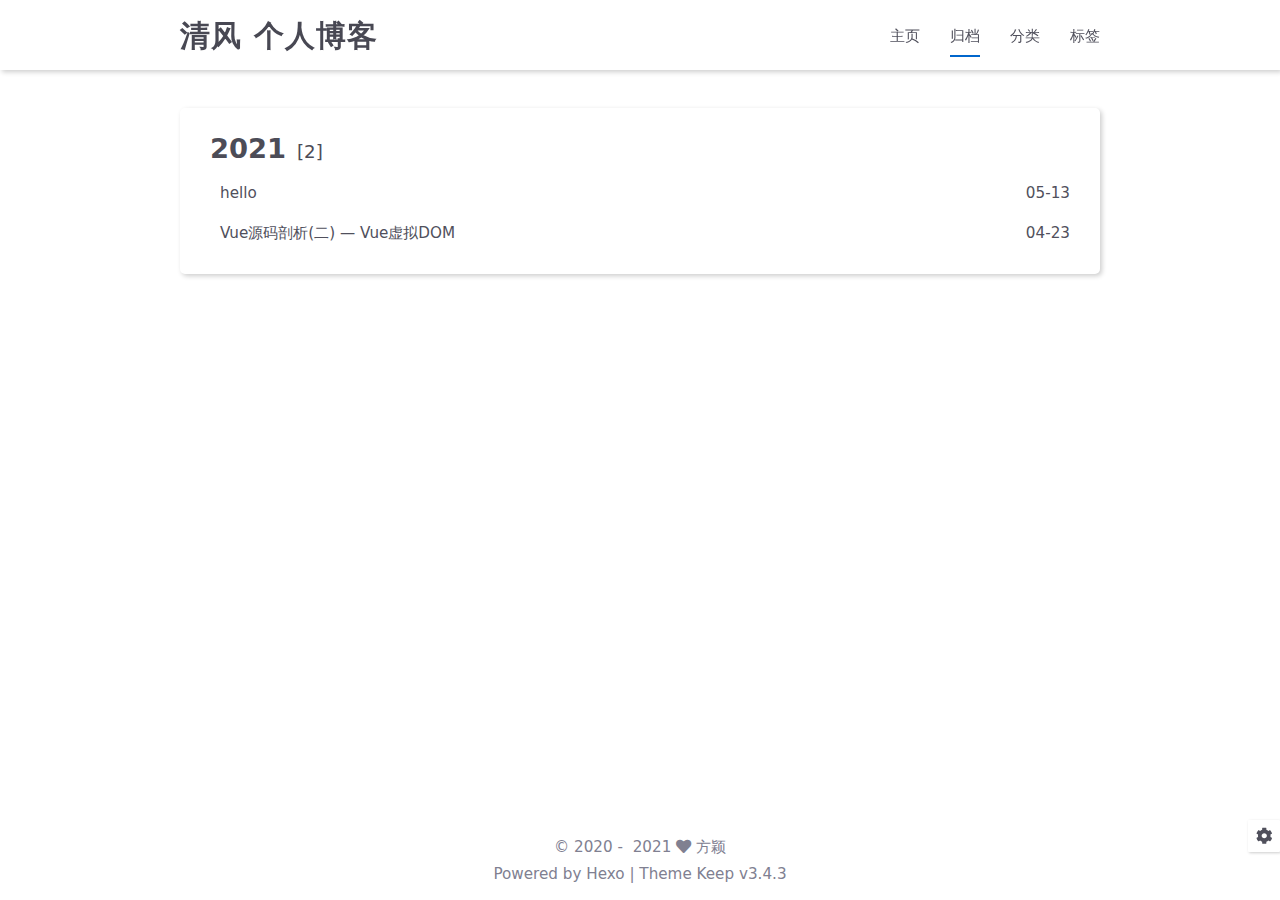
<file: archives/2021/04/index.html>
<!DOCTYPE html>
<html lang="zh">
<head>
    <meta charset="utf-8">
    <meta name="viewport" content="width=device-width, initial-scale=1, maximum-scale=1">
    <meta name="keywords" content="JavaScript,Vue2,Vue3,Vite,Webpack,node,react,算法">
    <meta name="description" content="清风的个人博客，主要涉及到编程(JavaScript,Vue2,Vue3,Webpack,node),助于个人学习提升，分享学习过程">
    <meta name="author" content="方颖">
    
    <title>
        
            Archive: 2021/4 |
        
        清风 个人博客
    </title>
    
<link rel="stylesheet" href="/css/style.css">

    <link rel="shortcut icon" href="/images/logo.svg">
    
<link rel="stylesheet" href="/css/font-awesome.min.css">

    <script id="hexo-configurations">
    let KEEP = window.KEEP || {};
    KEEP.hexo_config = {"hostname":"example.com","root":"/","language":"zh"};
    KEEP.theme_config = {"toc":{"enable":false,"number":false,"expand_all":false,"init_open":false},"style":{"primary_color":"#0066CC","avatar":"/images/avatar.svg","favicon":"/images/logo.svg","article_img_align":"left","left_side_width":"260px","content_max_width":"920px","hover":{"shadow":false,"scale":false},"first_screen":{"enable":false,"background_img":"/images/bg.svg","description":"Keep writing and Keep loving."},"scroll":{"progress_bar":{"enable":false},"percent":{"enable":false}}},"local_search":{"enable":false,"preload":false},"code_copy":{"enable":false,"style":"default"},"pjax":{"enable":false},"lazyload":{"enable":false},"version":"3.4.3"};
    KEEP.language_ago = {"second":"%s seconds ago","minute":"%s minutes ago","hour":"%s hours ago","day":"%s days ago","week":"%s weeks ago","month":"%s months ago","year":"%s years ago"};
  </script>
<meta name="generator" content="Hexo 5.4.0"></head>


<body>
<div class="progress-bar-container">
    

    
</div>


<main class="page-container">

    

    <div class="page-main-content">

        <div class="page-main-content-top">
            <header class="header-wrapper">

    <div class="header-content">
        <div class="left">
            
            <a class="logo-title" href="/">
                清风 个人博客
            </a>
        </div>

        <div class="right">
            <div class="pc">
                <ul class="menu-list">
                    
                        <li class="menu-item">
                            <a class=""
                               href="/"
                            >
                                主页
                            </a>
                        </li>
                    
                        <li class="menu-item">
                            <a class="active"
                               href="/archives"
                            >
                                归档
                            </a>
                        </li>
                    
                        <li class="menu-item">
                            <a class=""
                               href="/categories"
                            >
                                分类
                            </a>
                        </li>
                    
                        <li class="menu-item">
                            <a class=""
                               href="/tags"
                            >
                                标签
                            </a>
                        </li>
                    
                    
                </ul>
            </div>
            <div class="mobile">
                
                <div class="icon-item menu-bar">
                    <div class="menu-bar-middle"></div>
                </div>
            </div>
        </div>
    </div>

    <div class="header-drawer">
        <ul class="drawer-menu-list">
            
                <li class="drawer-menu-item flex-center">
                    <a class=""
                       href="/">主页</a>
                </li>
            
                <li class="drawer-menu-item flex-center">
                    <a class="active"
                       href="/archives">归档</a>
                </li>
            
                <li class="drawer-menu-item flex-center">
                    <a class=""
                       href="/categories">分类</a>
                </li>
            
                <li class="drawer-menu-item flex-center">
                    <a class=""
                       href="/tags">标签</a>
                </li>
            
        </ul>
    </div>

    <div class="window-mask"></div>

</header>


        </div>

        <div class="page-main-content-middle">

            <div class="main-content">

                
                    <div class="fade-in-down-animation">
    <div class="archive-container ">
        
<div class="archive-list-container">
    
        <section class="archive-item">
            <div class="archive-item-header">
                <span class="archive-year">2021</span>
                <span class="archive-year-post-count">[2]</span>
            </div>
            <ul class="article-list">
                
                    <li class="article-item">
                        <a class="article-title"
                           href="/2021/05/13/hello/"
                        >hello</a>
                        <span class="article-date">05-13</span>
                    </li>
                
                    <li class="article-item">
                        <a class="article-title"
                           href="/2021/04/23/hello-world/"
                        >Vue源码剖析(二) — Vue虚拟DOM</a>
                        <span class="article-date">04-23</span>
                    </li>
                
            </ul>
        </section>
    
</div>

    </div>
</div>

                
            </div>

        </div>

        <div class="page-main-content-bottom">
            <footer class="footer">
    <div class="info-container">
        <div class="copyright-info info-item">
            &copy;
            
              <span>2020</span>&nbsp;-&nbsp;
            
            2021&nbsp;<i class="fas fa-heart icon-animate"></i>&nbsp;<a href="/">方颖</a>
        </div>
        
        <div class="theme-info info-item">
            Powered by <a target="_blank" href="https://hexo.io">Hexo</a>&nbsp;|&nbsp;Theme&nbsp;<a class="theme-version" target="_blank" href="https://github.com/XPoet/hexo-theme-keep">Keep v3.4.3</a>
        </div>
        
    </div>
</footer>

        </div>
    </div>

    

    <div class="right-bottom-side-tools">
        <div class="side-tools-container">
    <ul class="side-tools-list">
        <li class="tools-item tool-font-adjust-plus flex-center">
            <i class="fas fa-search-plus"></i>
        </li>

        <li class="tools-item tool-font-adjust-minus flex-center">
            <i class="fas fa-search-minus"></i>
        </li>

        <li class="tools-item tool-expand-width flex-center">
            <i class="fas fa-arrows-alt-h"></i>
        </li>

        <li class="tools-item tool-dark-light-toggle flex-center">
            <i class="fas fa-moon"></i>
        </li>

        <!-- rss -->
        

        
            <li class="tools-item tool-scroll-to-top flex-center">
                <i class="fas fa-arrow-up"></i>
            </li>
        

        <li class="tools-item tool-scroll-to-bottom flex-center">
            <i class="fas fa-arrow-down"></i>
        </li>
    </ul>

    <ul class="exposed-tools-list">
        <li class="tools-item tool-toggle-show flex-center">
            <i class="fas fa-cog fa-spin"></i>
        </li>
        
    </ul>
</div>

    </div>

    

    <div class="image-viewer-container">
    <img src="">
</div>


    

</main>




<script src="/js/utils.js"></script>

<script src="/js/main.js"></script>

<script src="/js/header-shrink.js"></script>

<script src="/js/back2top.js"></script>

<script src="/js/dark-light-toggle.js"></script>








<div class="post-scripts">
    
</div>



</body>
</html>
</file>
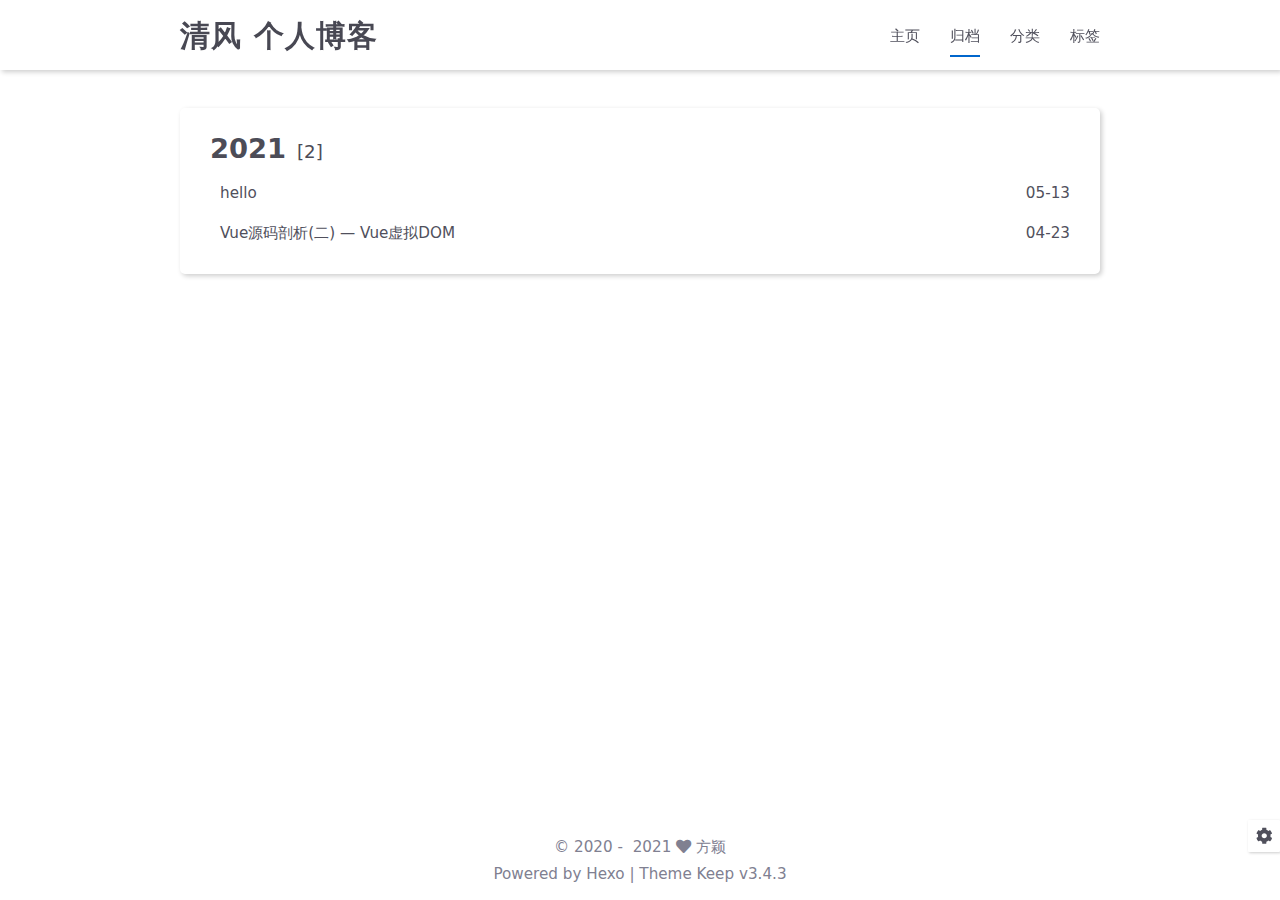
<file: archives/2021/05/index.html>
<!DOCTYPE html>
<html lang="zh">
<head>
    <meta charset="utf-8">
    <meta name="viewport" content="width=device-width, initial-scale=1, maximum-scale=1">
    <meta name="keywords" content="JavaScript,Vue2,Vue3,Vite,Webpack,node,react,算法">
    <meta name="description" content="清风的个人博客，主要涉及到编程(JavaScript,Vue2,Vue3,Webpack,node),助于个人学习提升，分享学习过程">
    <meta name="author" content="方颖">
    
    <title>
        
            Archive: 2021/5 |
        
        清风 个人博客
    </title>
    
<link rel="stylesheet" href="/css/style.css">

    <link rel="shortcut icon" href="/images/logo.svg">
    
<link rel="stylesheet" href="/css/font-awesome.min.css">

    <script id="hexo-configurations">
    let KEEP = window.KEEP || {};
    KEEP.hexo_config = {"hostname":"example.com","root":"/","language":"zh"};
    KEEP.theme_config = {"toc":{"enable":false,"number":false,"expand_all":false,"init_open":false},"style":{"primary_color":"#0066CC","avatar":"/images/avatar.svg","favicon":"/images/logo.svg","article_img_align":"left","left_side_width":"260px","content_max_width":"920px","hover":{"shadow":false,"scale":false},"first_screen":{"enable":false,"background_img":"/images/bg.svg","description":"Keep writing and Keep loving."},"scroll":{"progress_bar":{"enable":false},"percent":{"enable":false}}},"local_search":{"enable":false,"preload":false},"code_copy":{"enable":false,"style":"default"},"pjax":{"enable":false},"lazyload":{"enable":false},"version":"3.4.3"};
    KEEP.language_ago = {"second":"%s seconds ago","minute":"%s minutes ago","hour":"%s hours ago","day":"%s days ago","week":"%s weeks ago","month":"%s months ago","year":"%s years ago"};
  </script>
<meta name="generator" content="Hexo 5.4.0"></head>


<body>
<div class="progress-bar-container">
    

    
</div>


<main class="page-container">

    

    <div class="page-main-content">

        <div class="page-main-content-top">
            <header class="header-wrapper">

    <div class="header-content">
        <div class="left">
            
            <a class="logo-title" href="/">
                清风 个人博客
            </a>
        </div>

        <div class="right">
            <div class="pc">
                <ul class="menu-list">
                    
                        <li class="menu-item">
                            <a class=""
                               href="/"
                            >
                                主页
                            </a>
                        </li>
                    
                        <li class="menu-item">
                            <a class="active"
                               href="/archives"
                            >
                                归档
                            </a>
                        </li>
                    
                        <li class="menu-item">
                            <a class=""
                               href="/categories"
                            >
                                分类
                            </a>
                        </li>
                    
                        <li class="menu-item">
                            <a class=""
                               href="/tags"
                            >
                                标签
                            </a>
                        </li>
                    
                    
                </ul>
            </div>
            <div class="mobile">
                
                <div class="icon-item menu-bar">
                    <div class="menu-bar-middle"></div>
                </div>
            </div>
        </div>
    </div>

    <div class="header-drawer">
        <ul class="drawer-menu-list">
            
                <li class="drawer-menu-item flex-center">
                    <a class=""
                       href="/">主页</a>
                </li>
            
                <li class="drawer-menu-item flex-center">
                    <a class="active"
                       href="/archives">归档</a>
                </li>
            
                <li class="drawer-menu-item flex-center">
                    <a class=""
                       href="/categories">分类</a>
                </li>
            
                <li class="drawer-menu-item flex-center">
                    <a class=""
                       href="/tags">标签</a>
                </li>
            
        </ul>
    </div>

    <div class="window-mask"></div>

</header>


        </div>

        <div class="page-main-content-middle">

            <div class="main-content">

                
                    <div class="fade-in-down-animation">
    <div class="archive-container ">
        
<div class="archive-list-container">
    
        <section class="archive-item">
            <div class="archive-item-header">
                <span class="archive-year">2021</span>
                <span class="archive-year-post-count">[2]</span>
            </div>
            <ul class="article-list">
                
                    <li class="article-item">
                        <a class="article-title"
                           href="/2021/05/13/hello/"
                        >hello</a>
                        <span class="article-date">05-13</span>
                    </li>
                
                    <li class="article-item">
                        <a class="article-title"
                           href="/2021/04/23/hello-world/"
                        >Vue源码剖析(二) — Vue虚拟DOM</a>
                        <span class="article-date">04-23</span>
                    </li>
                
            </ul>
        </section>
    
</div>

    </div>
</div>

                
            </div>

        </div>

        <div class="page-main-content-bottom">
            <footer class="footer">
    <div class="info-container">
        <div class="copyright-info info-item">
            &copy;
            
              <span>2020</span>&nbsp;-&nbsp;
            
            2021&nbsp;<i class="fas fa-heart icon-animate"></i>&nbsp;<a href="/">方颖</a>
        </div>
        
        <div class="theme-info info-item">
            Powered by <a target="_blank" href="https://hexo.io">Hexo</a>&nbsp;|&nbsp;Theme&nbsp;<a class="theme-version" target="_blank" href="https://github.com/XPoet/hexo-theme-keep">Keep v3.4.3</a>
        </div>
        
    </div>
</footer>

        </div>
    </div>

    

    <div class="right-bottom-side-tools">
        <div class="side-tools-container">
    <ul class="side-tools-list">
        <li class="tools-item tool-font-adjust-plus flex-center">
            <i class="fas fa-search-plus"></i>
        </li>

        <li class="tools-item tool-font-adjust-minus flex-center">
            <i class="fas fa-search-minus"></i>
        </li>

        <li class="tools-item tool-expand-width flex-center">
            <i class="fas fa-arrows-alt-h"></i>
        </li>

        <li class="tools-item tool-dark-light-toggle flex-center">
            <i class="fas fa-moon"></i>
        </li>

        <!-- rss -->
        

        
            <li class="tools-item tool-scroll-to-top flex-center">
                <i class="fas fa-arrow-up"></i>
            </li>
        

        <li class="tools-item tool-scroll-to-bottom flex-center">
            <i class="fas fa-arrow-down"></i>
        </li>
    </ul>

    <ul class="exposed-tools-list">
        <li class="tools-item tool-toggle-show flex-center">
            <i class="fas fa-cog fa-spin"></i>
        </li>
        
    </ul>
</div>

    </div>

    

    <div class="image-viewer-container">
    <img src="">
</div>


    

</main>




<script src="/js/utils.js"></script>

<script src="/js/main.js"></script>

<script src="/js/header-shrink.js"></script>

<script src="/js/back2top.js"></script>

<script src="/js/dark-light-toggle.js"></script>








<div class="post-scripts">
    
</div>



</body>
</html>
</file>
<file: css/style.css>
:root {
  --background-color: #fff;
  --second-background-color: #f7f7f7;
  --primary-color: #06c;
  --first-text-color: #484853;
  --second-text-color: #4c4c57;
  --third-text-color: #808091;
  --fourth-text-color: #ededef;
  --default-text-color: #50505c;
  --border-color: #b3b3b3;
  --selection-color: #0075eb;
  --shadow-color: rgba(0,0,0,0.2);
  --shadow-hover-color: rgba(0,0,0,0.28);
  --scrollbar-color: #595967;
  --scroll-bar-bg-color: #e6e6e6;
  --link-color: #484853;
  --copyright-info-color: #c03;
  --avatar-background-color: #06c;
  --pjax-progress-bar-color: linear-gradient(45deg, #f10006, #ef5b00, #e59c01, #19ca05, #00cab5, #0264c8, #c303c3);
}
@media (prefers-color-scheme: light) {
  :root {
    --background-color: #fff;
    --second-background-color: #f7f7f7;
    --primary-color: #06c;
    --first-text-color: #484853;
    --second-text-color: #4c4c57;
    --third-text-color: #808091;
    --fourth-text-color: #ededef;
    --default-text-color: #50505c;
    --border-color: #b3b3b3;
    --selection-color: #0075eb;
    --shadow-color: rgba(0,0,0,0.2);
    --shadow-hover-color: rgba(0,0,0,0.28);
    --scrollbar-color: #595967;
    --scroll-bar-bg-color: #e6e6e6;
    --link-color: #484853;
    --copyright-info-color: #c03;
    --avatar-background-color: #06c;
    --pjax-progress-bar-color: linear-gradient(45deg, #f10006, #ef5b00, #e59c01, #19ca05, #00cab5, #0264c8, #c303c3);
  }
}
@media (prefers-color-scheme: dark) {
  :root {
    --background-color: #383940;
    --second-background-color: #32333a;
    --primary-color: #06c;
    --first-text-color: #d2d2d7;
    --second-text-color: #cbcbd1;
    --third-text-color: #9595a2;
    --fourth-text-color: #242429;
    --default-text-color: #bebec6;
    --border-color: #5c5e6a;
    --selection-color: #0075eb;
    --shadow-color: rgba(128,128,128,0.2);
    --shadow-hover-color: rgba(128,128,128,0.28);
    --scrollbar-color: #32333a;
    --scroll-bar-bg-color: #5c5e6a;
    --link-color: #c5c5cc;
    --copyright-info-color: #a30029;
    --avatar-background-color: #005cb8;
    --pjax-progress-bar-color: linear-gradient(45deg, #ea404a, #ea722f, #e9a71f, #67e559, #18ecec, #1b85f1, #ee1dee);
  }
}
.light-mode {
  --background-color: #fff;
  --second-background-color: #f7f7f7;
  --primary-color: #06c;
  --first-text-color: #484853;
  --second-text-color: #4c4c57;
  --third-text-color: #808091;
  --fourth-text-color: #ededef;
  --default-text-color: #50505c;
  --border-color: #b3b3b3;
  --selection-color: #0075eb;
  --shadow-color: rgba(0,0,0,0.2);
  --shadow-hover-color: rgba(0,0,0,0.28);
  --scrollbar-color: #595967;
  --scroll-bar-bg-color: #e6e6e6;
  --link-color: #484853;
  --copyright-info-color: #c03;
  --avatar-background-color: #06c;
  --pjax-progress-bar-color: linear-gradient(45deg, #f10006, #ef5b00, #e59c01, #19ca05, #00cab5, #0264c8, #c303c3);
}
.dark-mode {
  --background-color: #383940;
  --second-background-color: #32333a;
  --primary-color: #06c;
  --first-text-color: #d2d2d7;
  --second-text-color: #cbcbd1;
  --third-text-color: #9595a2;
  --fourth-text-color: #242429;
  --default-text-color: #bebec6;
  --border-color: #5c5e6a;
  --selection-color: #0075eb;
  --shadow-color: rgba(128,128,128,0.2);
  --shadow-hover-color: rgba(128,128,128,0.28);
  --scrollbar-color: #32333a;
  --scroll-bar-bg-color: #5c5e6a;
  --link-color: #c5c5cc;
  --copyright-info-color: #a30029;
  --avatar-background-color: #005cb8;
  --pjax-progress-bar-color: linear-gradient(45deg, #ea404a, #ea722f, #e9a71f, #67e559, #18ecec, #1b85f1, #ee1dee);
}
.fade-in-down-animation {
  animation-fill-mode: both;
  animation-duration: 1s;
  animation-name: fade-in-down;
}
.title-hover-animation {
  display: inline-block;
  position: relative;
  border-bottom: none;
  line-height: 1.3;
  vertical-align: top;
  color: var(--second-text-color);
}
.title-hover-animation::before {
  content: "";
  position: absolute;
  width: 100%;
  height: 2px;
  bottom: -4px;
  left: 0;
  background-color: var(--second-text-color);
  visibility: hidden;
  transform: scaleX(0);
  transition-property: color, background, box-shadow, border-color, visibility, transform;
  transition-delay: 0s, 0s, 0s, 0s, 0s, 0s;
  transition-duration: 0.2s, 0.2s, 0.2s, 0.2s, 0.2s, 0.2s;
  transition-timing-function: ease, ease, ease, ease, ease-in-out, ease-in-out;
}
.title-hover-animation:hover::before {
  visibility: visible;
  transform: scaleX(1);
}
@-moz-keyframes fade-in-down {
  0% {
    opacity: 0;
    transform: translateY(-50px);
  }
  100% {
    opacity: 1;
    transform: translateY(0);
  }
}
@-webkit-keyframes fade-in-down {
  0% {
    opacity: 0;
    transform: translateY(-50px);
  }
  100% {
    opacity: 1;
    transform: translateY(0);
  }
}
@-o-keyframes fade-in-down {
  0% {
    opacity: 0;
    transform: translateY(-50px);
  }
  100% {
    opacity: 1;
    transform: translateY(0);
  }
}
@keyframes fade-in-down {
  0% {
    opacity: 0;
    transform: translateY(-50px);
  }
  100% {
    opacity: 1;
    transform: translateY(0);
  }
}
@-moz-keyframes icon-animate {
  0%, 100% {
    transform: scale(1);
  }
  10%, 30% {
    transform: scale(0.88);
  }
  20%, 40%, 60%, 80% {
    transform: scale(1.08);
  }
  50%, 70% {
    transform: scale(1.08);
  }
}
@-webkit-keyframes icon-animate {
  0%, 100% {
    transform: scale(1);
  }
  10%, 30% {
    transform: scale(0.88);
  }
  20%, 40%, 60%, 80% {
    transform: scale(1.08);
  }
  50%, 70% {
    transform: scale(1.08);
  }
}
@-o-keyframes icon-animate {
  0%, 100% {
    transform: scale(1);
  }
  10%, 30% {
    transform: scale(0.88);
  }
  20%, 40%, 60%, 80% {
    transform: scale(1.08);
  }
  50%, 70% {
    transform: scale(1.08);
  }
}
@keyframes icon-animate {
  0%, 100% {
    transform: scale(1);
  }
  10%, 30% {
    transform: scale(0.88);
  }
  20%, 40%, 60%, 80% {
    transform: scale(1.08);
  }
  50%, 70% {
    transform: scale(1.08);
  }
}
* {
  transition-property: color, background, box-shadow, border-color;
  transition-delay: 0s, 0s, 0s, 0s;
  transition-duration: 0.2s, 0.2s, 0.2s, 0.2s;
  transition-timing-function: ease, ease, ease, ease;
}
*::-webkit-scrollbar {
  width: 6px;
  height: 6px;
  transition: all 0.2s ease;
}
*::-webkit-scrollbar-thumb {
  background: var(--scrollbar-color);
  border-radius: 1px;
}
*::-webkit-scrollbar-track {
  background: var(--scroll-bar-bg-color);
}
html,
body {
  margin: 0;
  padding: 0;
  color: var(--default-text-color);
  background: var(--background-color);
  font-family: Optima-Regular, Optima, -apple-system, system-ui, Segoe UI, Roboto, Ubuntu, Cantarell, Noto Sans, sans-serif, BlinkMacSystemFont, Helvetica Neue, PingFang SC, Hiragino Sans GB, Microsoft YaHei, Arial;
  font-weight: 400;
  font-size: 15.2px;
  line-height: 22px;
}
html::-webkit-scrollbar,
body::-webkit-scrollbar {
  width: 8px;
  height: 8px;
}
@media (max-width: 780px) {
  html,
  body {
    font-size: 14.591999999999999px;
    line-height: 21.119999999999997px;
  }
}
@media (max-width: 500px) {
  html,
  body {
    font-size: 13.68px;
    line-height: 19.8px;
  }
}
::selection {
  background: var(--selection-color);
  color: #fff;
}
ul,
ol,
li {
  padding: 0;
  margin: 0;
  list-style: none;
}
a {
  text-decoration: none;
  color: var(--default-text-color);
}
a i,
a span {
  color: var(--default-text-color);
}
a:hover,
a:active {
  text-decoration: none !important;
  color: var(--primary-color);
}
a:hover i,
a:active i,
a:hover span,
a:active span {
  color: var(--primary-color);
}
img[lazyload] {
  padding: 10px;
  margin: 20px auto !important;
  cursor: not-allowed;
  pointer-events: none;
}
button {
  padding: 0;
  margin: 0;
  border: 0;
  outline: none;
  cursor: pointer;
  background: transparent;
}
.btn {
  display: inline-block;
  position: relative;
  text-align: center;
  cursor: pointer;
  white-space: nowrap;
  border-radius: 5px;
  padding: 8px 16px;
  background: var(--background-color);
  box-shadow: 2px 2px 5px var(--shadow-color);
  transition-property: color, background, box-shadow, border-color, transform;
  transition-delay: 0s, 0s, 0s, 0s, 0s;
  transition-duration: 0.2s, 0.2s, 0.2s, 0.2s, 0.2s;
  transition-timing-function: ease, ease, ease, ease, linear;
}
.btn:hover {
  color: var(--background-color);
  background: var(--primary-color);
}
.flex-center {
  display: flex;
  justify-content: center;
  align-items: center;
}
.clear {
  clear: both;
}
.markdown-body {
  font-size: 1rem;
}
.markdown-body blockquote {
  box-sizing: border-box;
  border-left: 5px solid var(--default-text-color);
  margin: 20px 0;
  color: var(--default-text-color);
  background: var(--second-background-color);
}
.markdown-body blockquote p,
.markdown-body blockquote ul,
.markdown-body blockquote ol {
  padding: 5px 5px 5px 10px;
}
.markdown-body p {
  line-height: 2;
  color: var(--default-text-color);
}
.markdown-body a {
  position: relative;
  outline: 0;
  text-decoration: none;
  overflow-wrap: break-word;
  cursor: pointer;
  border-bottom: 1px solid var(--third-text-color);
  box-sizing: border-box;
  padding-bottom: 2px;
}
.markdown-body a .fas,
.markdown-body a .far,
.markdown-body a fab {
  margin: 0 2px 0 6px;
  position: relative;
  color: var(--third-text-color);
  font-size: 0.88rem;
}
.markdown-body a:hover {
  text-decoration: underline;
}
.markdown-body a:hover::after {
  background: var(--primary-color);
}
.markdown-body strong {
  color: var(--default-text-color);
}
.markdown-body em {
  color: var(--default-text-color);
}
.markdown-body ul > li,
.markdown-body ol > li {
  margin-left: 16px;
  line-height: 2rem;
}
.markdown-body ul li {
  list-style: disc;
}
.markdown-body ul li ul li {
  list-style: circle;
}
.markdown-body ul li ul li ul li {
  list-style: square;
}
.markdown-body ol li {
  list-style: decimal;
}
.markdown-body ol li ol li {
  list-style: upper-alpha;
}
.markdown-body ol li ol li ol li {
  list-style: upper-roman;
}
.markdown-body li {
  color: var(--default-text-color);
}
.markdown-body h1,
.markdown-body h2,
.markdown-body h3,
.markdown-body h4,
.markdown-body h5,
.markdown-body h6 {
  color: var(--second-text-color);
  line-height: 1.5;
}
@media (max-width: 780px) {
  .markdown-body h1,
  .markdown-body h2,
  .markdown-body h3,
  .markdown-body h4,
  .markdown-body h5,
  .markdown-body h6 {
    line-height: 1.25;
  }
}
.markdown-body h1 {
  font-size: 1.8rem;
  font-weight: 600;
}
@media (max-width: 780px) {
  .markdown-body h1 {
    font-size: 1.7rem;
  }
}
.markdown-body h2 {
  font-size: 1.7rem;
  font-weight: 600;
}
@media (max-width: 780px) {
  .markdown-body h2 {
    font-size: 1.6rem;
  }
}
.markdown-body h3 {
  font-size: 1.6rem;
  font-weight: 550;
}
@media (max-width: 780px) {
  .markdown-body h3 {
    font-size: 1.5rem;
  }
}
.markdown-body h4 {
  font-size: 1.5rem;
  font-weight: 550;
}
@media (max-width: 780px) {
  .markdown-body h4 {
    font-size: 1.4rem;
  }
}
.markdown-body h5 {
  font-size: 1.28rem;
  font-weight: 500;
}
@media (max-width: 780px) {
  .markdown-body h5 {
    font-size: 1.18rem;
  }
}
.markdown-body h6 {
  font-size: 1.2rem;
  font-weight: 500;
  line-height: 1.2;
}
@media (max-width: 780px) {
  .markdown-body h6 {
    font-size: 1.1rem;
    line-height: 1.1;
  }
}
.markdown-body img {
  box-sizing: border-box;
  max-width: 100%;
  cursor: zoom-in;
  display: block;
  box-shadow: 0 0 2px var(--shadow-color);
  transition-property: color, background, box-shadow, border-color, padding, margin;
  transition-delay: 0s, 0s, 0s, 0s, 0s, 0s;
  transition-duration: 0.2s, 0.2s, 0.2s, 0.2s, 0.2s, 0.2s;
  transition-timing-function: ease, ease, ease, ease, linear, linear;
  margin: 10px 0 2px;
}
.markdown-body > table {
  border-spacing: 0;
  border-collapse: collapse;
  width: 100%;
  overflow: auto;
}
.markdown-body > table td,
.markdown-body > table th {
  padding: 0;
}
.markdown-body > table th {
  font-weight: 600;
}
.markdown-body > table td,
.markdown-body > table th {
  padding: 6px 13px;
  border: 1px solid var(--border-color);
}
.markdown-body > table tr {
  background-color: var(--background-color);
  border: 1px solid var(--fourth-text-color);
}
.markdown-body > table tr:nth-child(2n) {
  background-color: var(--second-background-color);
}
:root {
  --background-color: #fff;
  --second-background-color: #f7f7f7;
  --primary-color: #06c;
  --first-text-color: #484853;
  --second-text-color: #4c4c57;
  --third-text-color: #808091;
  --fourth-text-color: #ededef;
  --default-text-color: #50505c;
  --border-color: #b3b3b3;
  --selection-color: #0075eb;
  --shadow-color: rgba(0,0,0,0.2);
  --shadow-hover-color: rgba(0,0,0,0.28);
  --scrollbar-color: #595967;
  --scroll-bar-bg-color: #e6e6e6;
  --link-color: #484853;
  --copyright-info-color: #c03;
  --avatar-background-color: #06c;
  --pjax-progress-bar-color: linear-gradient(45deg, #f10006, #ef5b00, #e59c01, #19ca05, #00cab5, #0264c8, #c303c3);
}
@media (prefers-color-scheme: light) {
  :root {
    --background-color: #fff;
    --second-background-color: #f7f7f7;
    --primary-color: #06c;
    --first-text-color: #484853;
    --second-text-color: #4c4c57;
    --third-text-color: #808091;
    --fourth-text-color: #ededef;
    --default-text-color: #50505c;
    --border-color: #b3b3b3;
    --selection-color: #0075eb;
    --shadow-color: rgba(0,0,0,0.2);
    --shadow-hover-color: rgba(0,0,0,0.28);
    --scrollbar-color: #595967;
    --scroll-bar-bg-color: #e6e6e6;
    --link-color: #484853;
    --copyright-info-color: #c03;
    --avatar-background-color: #06c;
    --pjax-progress-bar-color: linear-gradient(45deg, #f10006, #ef5b00, #e59c01, #19ca05, #00cab5, #0264c8, #c303c3);
  }
}
@media (prefers-color-scheme: dark) {
  :root {
    --background-color: #383940;
    --second-background-color: #32333a;
    --primary-color: #06c;
    --first-text-color: #d2d2d7;
    --second-text-color: #cbcbd1;
    --third-text-color: #9595a2;
    --fourth-text-color: #242429;
    --default-text-color: #bebec6;
    --border-color: #5c5e6a;
    --selection-color: #0075eb;
    --shadow-color: rgba(128,128,128,0.2);
    --shadow-hover-color: rgba(128,128,128,0.28);
    --scrollbar-color: #32333a;
    --scroll-bar-bg-color: #5c5e6a;
    --link-color: #c5c5cc;
    --copyright-info-color: #a30029;
    --avatar-background-color: #005cb8;
    --pjax-progress-bar-color: linear-gradient(45deg, #ea404a, #ea722f, #e9a71f, #67e559, #18ecec, #1b85f1, #ee1dee);
  }
}
.light-mode {
  --background-color: #fff;
  --second-background-color: #f7f7f7;
  --primary-color: #06c;
  --first-text-color: #484853;
  --second-text-color: #4c4c57;
  --third-text-color: #808091;
  --fourth-text-color: #ededef;
  --default-text-color: #50505c;
  --border-color: #b3b3b3;
  --selection-color: #0075eb;
  --shadow-color: rgba(0,0,0,0.2);
  --shadow-hover-color: rgba(0,0,0,0.28);
  --scrollbar-color: #595967;
  --scroll-bar-bg-color: #e6e6e6;
  --link-color: #484853;
  --copyright-info-color: #c03;
  --avatar-background-color: #06c;
  --pjax-progress-bar-color: linear-gradient(45deg, #f10006, #ef5b00, #e59c01, #19ca05, #00cab5, #0264c8, #c303c3);
}
.dark-mode {
  --background-color: #383940;
  --second-background-color: #32333a;
  --primary-color: #06c;
  --first-text-color: #d2d2d7;
  --second-text-color: #cbcbd1;
  --third-text-color: #9595a2;
  --fourth-text-color: #242429;
  --default-text-color: #bebec6;
  --border-color: #5c5e6a;
  --selection-color: #0075eb;
  --shadow-color: rgba(128,128,128,0.2);
  --shadow-hover-color: rgba(128,128,128,0.28);
  --scrollbar-color: #32333a;
  --scroll-bar-bg-color: #5c5e6a;
  --link-color: #c5c5cc;
  --copyright-info-color: #a30029;
  --avatar-background-color: #005cb8;
  --pjax-progress-bar-color: linear-gradient(45deg, #ea404a, #ea722f, #e9a71f, #67e559, #18ecec, #1b85f1, #ee1dee);
}
:root {
  --code-foreground: #535360;
  --code-background: #f2f2f2;
  --highlight-background: #fafafa;
  --highlight-foreground: #535360;
  --highlight-comment: #8e908c;
  --highlight-red: #c82829;
  --highlight-orange: #f5871f;
  --highlight-yellow: #eab700;
  --highlight-green: #718c00;
  --highlight-aqua: #3e999f;
  --highlight-blue: #4271ae;
  --highlight-purple: #8959a8;
  --highlight-gutter-color: #585865;
  --highlight-gutter-bg-color: #f2f2f2;
}
@media (prefers-color-scheme: light) {
  :root {
    --code-foreground: #535360;
    --code-background: #f2f2f2;
    --highlight-background: #fafafa;
    --highlight-foreground: #535360;
    --highlight-comment: #8e908c;
    --highlight-red: #c82829;
    --highlight-orange: #f5871f;
    --highlight-yellow: #eab700;
    --highlight-green: #718c00;
    --highlight-aqua: #3e999f;
    --highlight-blue: #4271ae;
    --highlight-purple: #8959a8;
    --highlight-gutter-color: #585865;
    --highlight-gutter-bg-color: #f2f2f2;
  }
}
@media (prefers-color-scheme: dark) {
  :root {
    --code-foreground: #bfbfc7;
    --code-background: #32333a;
    --highlight-background: #34343b;
    --highlight-foreground: #bfbfc7;
    --highlight-comment: #969896;
    --highlight-red: #c66;
    --highlight-orange: #de935f;
    --highlight-yellow: #f0c674;
    --highlight-green: #b5bd68;
    --highlight-aqua: #8abeb7;
    --highlight-blue: #81a2be;
    --highlight-purple: #b294bb;
    --highlight-gutter-color: #c1c1c9;
    --highlight-gutter-bg-color: #32333a;
  }
}
.light-mode {
  --code-foreground: #535360;
  --code-background: #f2f2f2;
  --highlight-background: #fafafa;
  --highlight-foreground: #535360;
  --highlight-comment: #8e908c;
  --highlight-red: #c82829;
  --highlight-orange: #f5871f;
  --highlight-yellow: #eab700;
  --highlight-green: #718c00;
  --highlight-aqua: #3e999f;
  --highlight-blue: #4271ae;
  --highlight-purple: #8959a8;
  --highlight-gutter-color: #585865;
  --highlight-gutter-bg-color: #f2f2f2;
}
.dark-mode {
  --code-foreground: #bfbfc7;
  --code-background: #32333a;
  --highlight-background: #34343b;
  --highlight-foreground: #bfbfc7;
  --highlight-comment: #969896;
  --highlight-red: #c66;
  --highlight-orange: #de935f;
  --highlight-yellow: #f0c674;
  --highlight-green: #b5bd68;
  --highlight-aqua: #8abeb7;
  --highlight-blue: #81a2be;
  --highlight-purple: #b294bb;
  --highlight-gutter-color: #c1c1c9;
  --highlight-gutter-bg-color: #32333a;
}
pre,
.highlight {
  overflow: auto;
  margin: 20px 0;
  padding: 0;
  font-size: 0.96rem;
  line-height: 1.5rem;
  color: var(--highlight-foreground);
  background: var(--highlight-background);
}
pre,
code {
  font-family: "Source Code Pro", consolas, Menlo;
}
code {
  padding: 5px;
  word-wrap: break-word;
  border-radius: 2px;
  font-size: 0.96rem;
  color: var(--code-foreground);
  background: var(--code-background);
}
pre {
  padding: 10px;
}
pre code {
  padding: 0;
  color: var(--highlight-foreground);
  background: none;
  text-shadow: none;
}
.highlight {
  border-radius: 1px;
}
.highlight pre {
  border: none;
  margin: 0;
  padding: 10px 0;
}
.highlight table {
  margin: 0;
  width: auto;
  border: none;
  border-spacing: unset;
}
.highlight td {
  border: none;
  padding: 0;
}
.highlight figcaption {
  font-size: 1rem;
  color: var(--highlight-foreground);
  line-height: 1rem;
  margin-bottom: 1rem;
}
.highlight figcaption a {
  float: right;
  color: var(--highlight-foreground);
}
.highlight figcaption a:hover {
  border-bottom-color: var(--highlight-foreground);
}
.highlight .gutter pre {
  padding-left: 10px;
  padding-right: 10px;
  color: var(--highlight-gutter-color);
  text-align: center;
  background-color: var(--highlight-gutter-bg-color);
}
.highlight .code pre {
  width: 100%;
  padding-left: 10px;
  padding-right: 10px;
  background-color: var(--highlight-background);
}
.highlight .line {
  height: 20px;
  color: var(--default-text-color);
}
.highlight .line .attr {
  color: var(--default-text-color);
}
.highlight .line .string {
  color: var(--default-text-color);
}
.gutter {
  -webkit-user-select: none;
  -moz-user-select: none;
  -ms-user-select: none;
  user-select: none;
}
.gist table {
  width: auto;
}
.gist table td {
  border: none;
}
pre .deletion {
  background: var(--highlight-deletion);
}
pre .addition {
  background: var(--highlight-addition);
}
pre .meta {
  color: var(--highlight-purple);
}
pre .comment {
  color: var(--highlight-comment);
}
pre .variable,
pre .attribute,
pre .tag,
pre .regexp,
pre .ruby .constant,
pre .xml .tag .title,
pre .xml .pi,
pre .xml .doctype,
pre .html .doctype,
pre .css .id,
pre .css .class,
pre .css .pseudo {
  color: var(--highlight-red);
}
pre .number,
pre .preprocessor,
pre .built_in,
pre .literal,
pre .params,
pre .constant,
pre .command {
  color: var(--highlight-orange);
}
pre .ruby .class .title,
pre .css .rules .attribute,
pre .string,
pre .value,
pre .inheritance,
pre .header,
pre .ruby .symbol,
pre .xml .cdata,
pre .special,
pre .number,
pre .formula {
  color: var(--highlight-green);
}
pre .title,
pre .css .hexcolor {
  color: var(--highlight-aqua);
}
pre .function,
pre .python .decorator,
pre .python .title,
pre .ruby .function .title,
pre .ruby .title .keyword,
pre .perl .sub,
pre .javascript .title,
pre .coffeescript .title {
  color: var(--highlight-blue);
}
pre .keyword,
pre .javascript .function {
  color: var(--highlight-purple);
}
.highlight-container {
  position: relative;
}
.highlight-container:hover .copy-btn,
.highlight-container .copy-btn:focus {
  opacity: 1;
}
.copy-btn {
  cursor: pointer;
  display: inline-block;
  font-weight: bold;
  line-height: 1.8;
  opacity: 0;
  outline: 0;
  padding: 2px 6px;
  position: absolute;
  vertical-align: middle;
  white-space: nowrap;
  font-size: 1rem;
  color: var(--default-text-color);
  -moz-user-select: none;
  -ms-user-select: none;
  -webkit-user-select: none;
  user-select: none;
  transition-property: color, background, box-shadow, border-color, opacity;
  transition-delay: 0s, 0s, 0s, 0s, 0s;
  transition-duration: 0.2s, 0.2s, 0.2s, 0.2s, 0.2s;
  transition-timing-function: ease, ease, ease, ease, ease-in-out;
  background: var(--background-color);
  border: 0;
  right: 0;
  top: 0;
}
.page-container {
  position: relative;
  transition-property: color, background, box-shadow, border-color, padding-left;
  transition-delay: 0s, 0s, 0s, 0s, 0s;
  transition-duration: 0.2s, 0.2s, 0.2s, 0.2s, 0.3s;
  transition-timing-function: ease, ease, ease, ease, ease-out;
}
@media (max-width: 780px) {
  .page-container {
    padding-left: 0 !important;
  }
}
.page-container .page-main-content {
  padding-top: 70px;
  position: relative;
}
.header-shrink .page-container .page-main-content {
  padding-top: 50.4px;
}
@media (max-width: 780px) {
  .header-shrink .page-container .page-main-content {
    padding-top: 45.36px;
  }
}
@media (max-width: 500px) {
  .header-shrink .page-container .page-main-content {
    padding-top: 40.32px;
  }
}
@media (max-width: 780px) {
  .page-container .page-main-content {
    padding-top: 63px;
  }
}
@media (max-width: 500px) {
  .page-container .page-main-content {
    padding-top: 56px;
  }
}
.page-container .page-main-content .page-main-content-top {
  position: fixed;
  top: 0;
  right: 0;
  width: 100%;
  height: 70px;
  z-index: 1005;
  box-sizing: border-box;
  transition-property: color, background, box-shadow, border-color, transform, padding-left, height;
  transition-delay: 0s, 0s, 0s, 0s, 0s, 0s, 0s;
  transition-duration: 0.2s, 0.2s, 0.2s, 0.2s, 0.3s, 0.2s, 0.2s;
  transition-timing-function: ease, ease, ease, ease, ease-out, linear, ease;
}
.page-container .page-main-content .page-main-content-top.hide {
  transform: translateY(-105%);
}
.header-shrink .page-container .page-main-content .page-main-content-top {
  height: 50.4px;
}
@media (max-width: 780px) {
  .header-shrink .page-container .page-main-content .page-main-content-top {
    height: 45.36px;
  }
}
@media (max-width: 500px) {
  .header-shrink .page-container .page-main-content .page-main-content-top {
    height: 40.32px;
  }
}
@media (max-width: 780px) {
  .page-container .page-main-content .page-main-content-top {
    height: 63px;
    padding-left: 0 !important;
  }
}
@media (max-width: 500px) {
  .page-container .page-main-content .page-main-content-top {
    height: 56px;
  }
}
.page-container .page-main-content .page-main-content-middle {
  box-sizing: border-box;
  width: 100%;
  display: flex;
  justify-content: center;
  padding: 38px 0;
  background: var(--background-color);
}
@media (max-width: 780px) {
  .page-container .page-main-content .page-main-content-middle {
    padding: 30.400000000000002px 0;
  }
}
@media (max-width: 500px) {
  .page-container .page-main-content .page-main-content-middle {
    padding: 22.8px 0;
  }
}
.page-container .page-main-content .page-main-content-middle .main-content {
  position: relative;
  box-sizing: border-box;
  width: 80%;
  max-width: 920px;
  height: 100%;
}
@media (max-width: 780px) {
  .page-container .page-main-content .page-main-content-middle .main-content {
    width: 86%;
  }
}
@media (max-width: 500px) {
  .page-container .page-main-content .page-main-content-middle .main-content {
    width: 90%;
  }
}
.page-container .page-main-content .page-main-content-bottom {
  width: 100%;
}
.page-container .page-aside {
  position: fixed;
  top: 0;
  bottom: 0;
  left: -260px;
  width: 260px;
  height: 100%;
  z-index: 1006;
  overflow-y: auto;
  padding: 20px;
  box-sizing: border-box;
  background: var(--background-color);
  box-shadow: 2px 2px 5px var(--shadow-color);
  transition-property: color, background, box-shadow, border-color, left, transform;
  transition-delay: 0s, 0s, 0s, 0s, 0s, 0s;
  transition-duration: 0.2s, 0.2s, 0.2s, 0.2s, 0.3s, 0.2s;
  transition-timing-function: ease, ease, ease, ease, ease-out, linear;
}
@media (max-width: 780px) {
  .page-container .page-aside {
    left: 0 !important;
    display: none !important;
  }
}
.page-container .post-tools {
  position: fixed;
  top: 108px;
  right: 38px;
  transition-property: color, background, box-shadow, border-color, top;
  transition-delay: 0s, 0s, 0s, 0s, 0s;
  transition-duration: 0.2s, 0.2s, 0.2s, 0.2s, 0.2s;
  transition-timing-function: ease, ease, ease, ease, ease;
}
.header-shrink .page-container .post-tools {
  top: 88.4px;
}
@media (max-width: 780px) {
  .header-shrink .page-container .post-tools {
    top: 83.36px;
  }
}
@media (max-width: 500px) {
  .header-shrink .page-container .post-tools {
    top: 78.32px;
  }
}
@media (max-width: 780px) {
  .page-container .post-tools {
    top: 101px;
    right: 10px;
    transform: scale(0.82);
    transform-origin: right top;
  }
}
@media (max-width: 500px) {
  .page-container .post-tools {
    top: 94px;
    right: 5px;
    transform: scale(0.72);
  }
}
.page-container .right-bottom-side-tools {
  position: fixed;
  bottom: 5%;
  right: 0;
}
.search-pop-overlay {
  position: fixed;
  display: flex;
  height: 100%;
  width: 100%;
  left: 0;
  top: 0;
  background: rgba(0,0,0,0);
  visibility: hidden;
  z-index: 1008;
  transition-property: color, background, box-shadow, border-color, visibility, background;
  transition-delay: 0s, 0s, 0s, 0s, 0s, 0s;
  transition-duration: 0.2s, 0.2s, 0.2s, 0.2s, 0.3s, 0.3s;
  transition-timing-function: ease, ease, ease, ease, ease, ease;
}
.search-pop-overlay.active {
  visibility: visible;
  background: rgba(0,0,0,0.35);
}
.search-pop-overlay.active .search-popup {
  transform: scale(1);
}
.search-pop-overlay .search-popup {
  background: var(--background-color);
  border-radius: 5px;
  height: 80%;
  width: 70%;
  margin: auto;
  transform: scale(0);
  z-index: 1006;
  transition-property: color, background, box-shadow, border-color, transform;
  transition-delay: 0s, 0s, 0s, 0s, 0s;
  transition-duration: 0.2s, 0.2s, 0.2s, 0.2s, 0.3s;
  transition-timing-function: ease, ease, ease, ease, ease;
}
@media (max-width: 780px) {
  .search-pop-overlay .search-popup {
    width: 80%;
  }
}
@media (max-width: 500px) {
  .search-pop-overlay .search-popup {
    width: 90%;
  }
}
.search-pop-overlay .search-popup .search-header {
  background: var(--fourth-text-color);
  border-top-left-radius: 2px;
  border-top-right-radius: 2px;
  display: flex;
  padding: 10px;
}
.search-pop-overlay .search-popup .search-header .search-input-field-pre,
.search-pop-overlay .search-popup .search-header .popup-btn-close {
  font-size: 1.2rem;
  padding: 0 10px;
  display: flex;
  align-items: center;
}
.search-pop-overlay .search-popup .search-header .search-input-field-pre {
  cursor: pointer;
  color: var(--third-text-color);
}
.search-pop-overlay .search-popup .search-header .popup-btn-close {
  color: var(--default-text-color);
}
.search-pop-overlay .search-popup .search-header .search-input-container {
  flex-grow: 1;
  padding: 2px;
}
.search-pop-overlay .search-popup .search-header .search-input-container .search-input {
  background: transparent;
  border: 0;
  outline: 0;
  width: 100%;
  font-size: 1.2rem;
  color: var(--default-text-color);
}
.search-pop-overlay .search-popup .search-header .search-input-container .search-input::-webkit-search-cancel-button {
  display: none;
}
.search-pop-overlay .search-popup .search-header .popup-btn-close {
  cursor: pointer;
}
.search-pop-overlay .search-popup .search-header .popup-btn-close:hover .fas,
.search-pop-overlay .search-popup .search-header .popup-btn-close far,
.search-pop-overlay .search-popup .search-header .popup-btn-close fab {
  color: var(--first-text-color);
}
.search-pop-overlay .search-popup #search-result {
  display: flex;
  height: calc(100% - 55px);
  overflow: auto;
  padding: 5px 25px;
}
.search-pop-overlay .search-popup #search-result .search-result-list {
  width: 100%;
  height: 100%;
  font-size: 1rem;
}
.search-pop-overlay .search-popup #search-result .search-result-list li {
  border-bottom: 1px dashed var(--border-color);
  padding: 10px 0;
  margin: 10px 0;
  box-sizing: border-box;
}
.search-pop-overlay .search-popup #search-result .search-result-list li:last-child {
  border-bottom: none;
}
.search-pop-overlay .search-popup #search-result .search-result-list li .search-result-title {
  position: relative;
  font-weight: bold;
  margin-bottom: 10px;
  padding-left: 16px;
  display: flex;
  align-items: center;
}
.search-pop-overlay .search-popup #search-result .search-result-list li .search-result-title::after {
  content: '';
  position: absolute;
  width: 5px;
  height: 5px;
  border-radius: 50%;
  top: 50%;
  transform: translateY(-50%);
  left: 0;
  background: var(--default-text-color);
}
.search-pop-overlay .search-popup #search-result .search-result-list li .search-result {
  line-height: 2rem;
  margin: 0;
  padding-left: 16px;
  word-wrap: break-word;
}
.search-pop-overlay .search-popup #search-result .search-result-list li a:hover {
  color: var(--default-text-color);
}
.search-pop-overlay .search-popup #search-result .search-result-list li .search-keyword {
  border-bottom: 1px dashed var(--primary-color);
  color: var(--primary-color);
  font-weight: bold;
}
.search-pop-overlay .search-popup #search-result #no-result {
  color: var(--third-text-color);
  margin: auto;
}
.post-toc-wrap {
  width: 100%;
  font-size: 0.92rem;
  box-sizing: border-box;
}
.post-toc-wrap .post-toc ol {
  list-style: none;
  margin: 0;
  padding: 0 2px 12px 10px;
  text-align: left;
}
.post-toc-wrap .post-toc ol:last-child {
  padding-bottom: 0;
}
.post-toc-wrap .post-toc ol > ol {
  padding-left: 0;
}
.post-toc-wrap .post-toc ol a {
  transition-property: all;
}
.post-toc-wrap .post-toc .nav-item {
  line-height: 1.8;
  overflow: hidden;
  text-overflow: ellipsis;
  white-space: nowrap;
}
.post-toc-wrap .post-toc .nav .nav-child {
  display: none;
}
.post-toc-wrap .post-toc .nav .active > .nav-child {
  display: block;
}
.post-toc-wrap .post-toc .nav .active-current > .nav-child {
  display: block;
}
.post-toc-wrap .post-toc .nav .active-current > .nav-child > .nav-item {
  display: block;
}
.post-toc-wrap .post-toc .nav .nav-number,
.post-toc-wrap .post-toc .nav .nav-text {
  color: var(--default-text-color);
}
.post-toc-wrap .post-toc .nav .active > a .nav-number,
.post-toc-wrap .post-toc .nav .active > a .nav-text {
  color: var(--primary-color);
}
.post-toc-wrap .post-toc .nav .active-current > a .nav-number,
.post-toc-wrap .post-toc .nav .active-current > a .nav-text {
  color: var(--primary-color);
}
.valine-container #vcomments .vwrap {
  border: 1px solid var(--third-text-color);
}
.valine-container #vcomments .vwrap .vheader .vinput {
  color: var(--default-text-color);
  border-color: var(--third-text-color);
}
.valine-container #vcomments .vwrap .vheader .vinput:focus {
  border-bottom: 1px dashed var(--primary-color) !important;
}
.valine-container #vcomments .vwrap .vedit .veditor {
  color: var(--default-text-color);
}
.valine-container #vcomments .vwrap .vedit .vctrl .vicon {
  fill: var(--default-text-color);
}
.valine-container #vcomments .vwrap .vedit .vctrl .vicon.actived {
  fill: var(--primary-color);
}
.valine-container #vcomments .vwrap button.vsubmit {
  background: transparent !important;
  color: var(--default-text-color) !important;
  border: 1px solid var(--default-text-color) !important;
}
.valine-container #vcomments .vwrap button.vsubmit:hover {
  color: var(--primary-color) !important;
  border: 1px solid var(--primary-color) !important;
}
.valine-container #vcomments .vcount {
  color: var(--default-text-color);
}
.valine-container #vcomments .vcount .vnum {
  color: var(--second-text-color);
}
.valine-container #vcomments .vcard .vnick .author {
  font-weight: 450;
  font-size: 12px;
  padding: 2px;
  background: -webkit-linear-gradient(45deg, #e3565e, #ee854b, #f6c258, #90c68a, #5fb3b3, #69c, #c594c5);
  background: linear-gradient(45deg, #e3565e, #ee854b, #f6c258, #90c68a, #5fb3b3, #69c, #c594c5);
  color: #fff;
  margin-left: 2px;
  border-radius: 2px;
}
.valine-container #vcomments .vcard .vhead .vnick {
  color: var(--primary-color);
}
.valine-container #vcomments .vcard .vhead .vsys {
  color: var(--default-text-color);
  background: var(--fourth-text-color) !important;
}
.valine-container #vcomments .vcard .vcontent P {
  color: var(--default-text-color);
}
.valine-container #vcomments .vcard .vcontent P code {
  color: var(--code-foreground);
  background: var(--code-background);
}
.valine-container #vcomments .vcard .vh {
  border-bottom-color: var(--border-color);
}
.valine-container #vcomments .vcard .vquote {
  border-left-color: var(--border-color);
}
.valine-container #vcomments .vcopy {
  color: var(--third-text-color);
}
.valine-container #vcomments .vpage .vmore {
  border: 1px solid var(--border-color);
  color: var(--second-text-color);
}
.comments-container {
  display: inline-block;
  margin-top: 38px;
  width: 100%;
}
.comments-container #comment-anchor {
  width: 100%;
  height: 10px;
}
.comments-container .comment-area-title {
  width: 100%;
  margin: 10px 0;
  font-size: 1.38rem;
  color: var(--default-text-color);
}
.comments-container .comment-area-title i {
  color: var(--default-text-color);
}
@media (max-width: 780px) {
  .comments-container .comment-area-title {
    margin: 5px 0;
    font-size: 1.2rem;
  }
}
.progress-bar-container {
  position: fixed;
  top: 0;
  left: 0;
  width: 100%;
  z-index: 1009;
}
.header-wrapper {
  width: 100%;
  height: 100%;
  box-sizing: border-box;
  display: flex;
  align-items: center;
  justify-content: center;
  background: var(--background-color);
  padding-top: 2px;
  box-shadow: 2px 2px 5px var(--shadow-color);
}
.header-wrapper .header-content {
  position: relative;
  height: 100%;
  width: 80%;
  max-width: 920px;
  display: flex;
  flex-direction: row;
  justify-content: space-between;
  align-items: center;
  z-index: 1005;
}
.header-wrapper .header-content.has-first-screen {
  max-width: 1104px;
}
@media (max-width: 780px) {
  .header-wrapper .header-content {
    width: 86%;
  }
}
@media (max-width: 500px) {
  .header-wrapper .header-content {
    width: 90%;
  }
}
.header-wrapper .header-content .left {
  display: flex;
  align-items: center;
  transition-property: color, background, box-shadow, border-color, transform;
  transition-delay: 0s, 0s, 0s, 0s, 0s;
  transition-duration: 0.2s, 0.2s, 0.2s, 0.2s, 0.2s;
  transition-timing-function: ease, ease, ease, ease, linear;
}
.header-shrink .header-wrapper .header-content .left {
  transform: scale(0.72);
  transform-origin: left;
}
.header-wrapper .header-content .left .logo-title {
  font-size: 2rem;
  font-weight: bold;
  letter-spacing: 1px;
  line-height: 1;
  color: var(--first-text-color);
}
@media (max-width: 780px) {
  .header-wrapper .header-content .left .logo-title {
    font-size: 1.8rem;
  }
}
@media (max-width: 500px) {
  .header-wrapper .header-content .left .logo-title {
    font-size: 1.6rem;
  }
}
.header-wrapper .header-content .right .pc .menu-list {
  display: flex;
  align-items: center;
}
@media (max-width: 780px) {
  .header-wrapper .header-content .right .pc .menu-list {
    display: none;
  }
}
.header-wrapper .header-content .right .pc .menu-list .menu-item {
  float: left;
  position: relative;
  margin-left: 30px;
  font-size: 1rem;
  cursor: pointer;
  color: var(--default-text-color);
}
.header-wrapper .header-content .right .pc .menu-list .menu-item:first-child {
  margin-left: 0;
}
.header-wrapper .header-content .right .pc .menu-list .menu-item a:hover::after,
.header-wrapper .header-content .right .pc .menu-list .menu-item .active::after {
  content: '';
  position: absolute;
  bottom: -10px;
  left: 50%;
  width: 100%;
  height: 2px;
  transform: translateX(-50%);
  background: var(--primary-color);
  transition-property: color, background, box-shadow, border-color, transform, bottom;
  transition-delay: 0s, 0s, 0s, 0s, 0s, 0s;
  transition-duration: 0.2s, 0.2s, 0.2s, 0.2s, 0.2s, 0.2s;
  transition-timing-function: ease, ease, ease, ease, linear, linear;
}
.header-shrink .header-wrapper .header-content .right .pc .menu-list .menu-item a:hover::after,
.header-shrink .header-wrapper .header-content .right .pc .menu-list .menu-item .active::after {
  bottom: -13.2px;
}
.header-wrapper .header-content .right .pc .menu-list .menu-item.search {
  font-size: 1.5rem;
  margin-left: 26px;
}
.header-wrapper .header-content .right .pc .menu-list .menu-item.search i {
  color: var(--default-text-color);
}
.header-wrapper .header-content .right .mobile {
  display: flex;
  justify-content: space-between;
  align-items: center;
}
.header-wrapper .header-content .right .mobile .icon-item {
  display: none;
  position: relative;
  cursor: pointer;
  font-size: 18px;
  margin-left: 12px;
  width: 20px;
  height: 20px;
  color: var(--default-text-color);
}
.header-wrapper .header-content .right .mobile .icon-item i {
  color: var(--default-text-color);
}
.header-wrapper .header-content .right .mobile .icon-item:first-child {
  margin-left: 0;
}
@media (max-width: 780px) {
  .header-wrapper .header-content .right .mobile .icon-item {
    display: flex;
    justify-content: center;
    align-items: center;
  }
}
.header-wrapper .header-content .right .mobile .menu-bar .menu-bar-middle {
  width: 18px;
  height: 2.5px;
  position: relative;
  background: var(--default-text-color);
}
.header-drawer-show .header-wrapper .header-content .right .mobile .menu-bar .menu-bar-middle {
  background: transparent;
}
.header-wrapper .header-content .right .mobile .menu-bar .menu-bar-middle::before,
.header-wrapper .header-content .right .mobile .menu-bar .menu-bar-middle::after {
  content: '';
  position: absolute;
  left: 0;
  width: 100%;
  height: 2.5px;
  background: var(--default-text-color);
  transition-property: color, background, box-shadow, border-color, transform;
  transition-delay: 0s, 0s, 0s, 0s, 0s;
  transition-duration: 0.2s, 0.2s, 0.2s, 0.2s, 0.38s;
  transition-timing-function: ease, ease, ease, ease, ease;
}
.header-wrapper .header-content .right .mobile .menu-bar .menu-bar-middle::before {
  top: -6px;
}
.header-drawer-show .header-wrapper .header-content .right .mobile .menu-bar .menu-bar-middle::before {
  transform: translateY(6px) rotate(45deg);
}
.header-wrapper .header-content .right .mobile .menu-bar .menu-bar-middle::after {
  bottom: -6px;
}
.header-drawer-show .header-wrapper .header-content .right .mobile .menu-bar .menu-bar-middle::after {
  transform: translateY(-6px) rotate(-45deg);
}
.header-wrapper .header-drawer {
  width: 100%;
  padding: 70px 0 20px 0;
  position: absolute;
  top: 0;
  left: 0;
  transform: scaleY(0);
  transform-origin: top;
  z-index: 1002;
  background: var(--background-color);
  transition-property: color, background, box-shadow, border-color, transform;
  transition-delay: 0s, 0s, 0s, 0s, 0s;
  transition-duration: 0.2s, 0.2s, 0.2s, 0.2s, 0.38s;
  transition-timing-function: ease, ease, ease, ease, ease;
}
.header-drawer-show .header-wrapper .header-drawer {
  transform: scaleY(1);
}
.header-wrapper .header-drawer .drawer-menu-list {
  display: flex;
  flex-direction: column;
  justify-content: flex-start;
  align-items: center;
}
.header-wrapper .header-drawer .drawer-menu-list .drawer-menu-item {
  font-size: 1rem;
  margin: 6px 0;
  height: 38px;
}
.header-wrapper .header-drawer .drawer-menu-list .drawer-menu-item a {
  padding: 6px 20px;
  border-radius: 20px;
  color: var(--default-text-color);
}
.header-wrapper .header-drawer .drawer-menu-list .drawer-menu-item a:hover {
  color: var(--second-text-color);
  border: 1px solid var(--default-text-color);
}
.header-wrapper .header-drawer .drawer-menu-list .drawer-menu-item a.active {
  border: 1px solid var(--default-text-color);
  color: var(--second-text-color);
}
.header-wrapper .window-mask {
  position: absolute;
  top: 0;
  width: 100%;
  height: 100vh;
  background: rgba(0,0,0,0.4);
  z-index: 1001;
  visibility: hidden;
  opacity: 0;
  transition-property: color, background, box-shadow, border-color, transform, opacity;
  transition-delay: 0s, 0s, 0s, 0s, 0s, 0s;
  transition-duration: 0.2s, 0.2s, 0.2s, 0.2s, 0.38s, 0.38s;
  transition-timing-function: ease, ease, ease, ease, ease, ease;
}
.header-drawer-show .header-wrapper .window-mask {
  visibility: visible;
  opacity: 1;
}
.header-drawer-show {
  overflow: hidden;
}
.post-tools-container .tools-list li {
  cursor: pointer;
  width: 38px;
  height: 38px;
  border-radius: 50%;
  font-size: 1.2rem;
  display: flex;
  align-items: center;
  justify-content: center;
  margin-bottom: 12px;
  background: var(--background-color);
  color: var(--default-text-color);
  box-shadow: 2px 2px 5px var(--shadow-color);
  transition-property: color, background, box-shadow, border-color, transform;
  transition-delay: 0s, 0s, 0s, 0s, 0s;
  transition-duration: 0.2s, 0.2s, 0.2s, 0.2s, 0.2s;
  transition-timing-function: ease, ease, ease, ease, linear;
}
.post-tools-container .tools-list li i {
  color: var(--default-text-color);
}
.post-tools-container .tools-list li:hover {
  background: var(--primary-color);
  color: var(--background-color);
}
.post-tools-container .tools-list li:hover i {
  color: var(--background-color);
}
.post-tools-container .tools-list li:last-child {
  margin-bottom: 0;
}
.post-tools-container .tools-list li.page-aside-toggle {
  display: none;
}
@media (max-width: 780px) {
  .post-tools-container .tools-list li.page-aside-toggle {
    display: none !important;
  }
}
.side-tools-container {
  position: relative;
}
.side-tools-container .tools-item {
  width: 32px;
  height: 32px;
  font-size: 1.1rem;
  margin-bottom: 3px;
  cursor: pointer;
  border-right: none;
  border-radius: 1px;
  box-shadow: 1px 1px 3px var(--shadow-color);
  color: var(--default-text-color);
  background: var(--background-color);
}
.side-tools-container .tools-item i {
  color: var(--default-text-color);
}
.side-tools-container .tools-item:hover {
  color: var(--background-color);
  background: var(--primary-color);
  box-shadow: 2px 2px 6px var(--shadow-color);
}
.side-tools-container .tools-item:hover i {
  color: var(--background-color);
}
@media (max-width: 780px) {
  .side-tools-container .tools-item {
    width: 28.8px;
    height: 28.8px;
    font-size: 0.99rem;
    margin-bottom: 2px;
  }
}
.side-tools-container .tools-item.rss a {
  border-radius: 1px;
  width: 100%;
  height: 100%;
}
.side-tools-container .tools-item.rss a:hover {
  color: var(--background-color);
  background: var(--primary-color);
  box-shadow: 2px 2px 6px var(--shadow-color);
}
.side-tools-container .side-tools-list {
  opacity: 0;
  transform: translateX(100%);
  transition-property: color, background, box-shadow, border-color, transform, opacity;
  transition-delay: 0s, 0s, 0s, 0s, 0s, 0s;
  transition-duration: 0.2s, 0.2s, 0.2s, 0.2s, 0.2s, 0.2s;
  transition-timing-function: ease, ease, ease, ease, linear, linear;
}
@media (max-width: 780px) {
  .side-tools-container .side-tools-list .tool-expand-width {
    display: none;
  }
}
.side-tools-container .side-tools-list.show {
  opacity: 1;
  transform: translateX(0);
}
.archive-list-container .archive-item {
  margin-bottom: 38px;
}
.archive-list-container .archive-item:last-child {
  margin-bottom: 0;
}
.archive-list-container .archive-item .archive-item-header {
  margin-bottom: 10px;
}
.archive-list-container .archive-item .archive-item-header .archive-year {
  font-size: 1.8rem;
  color: var(--second-text-color);
  font-weight: 600;
  margin-right: 6px;
}
@media (max-width: 780px) {
  .archive-list-container .archive-item .archive-item-header .archive-year {
    font-size: 1.6rem;
  }
}
.archive-list-container .archive-item .archive-item-header .archive-year-post-count {
  font-size: 1.2rem;
  font-weight: 500;
  color: var(--second-text-color);
}
@media (max-width: 780px) {
  .archive-list-container .archive-item .archive-item-header .archive-year-post-count {
    font-size: 1.08rem;
  }
}
.archive-list-container .archive-item .article-list {
  padding-left: 10px;
}
@media (max-width: 780px) {
  .archive-list-container .archive-item .article-list {
    padding-left: 0;
  }
}
.archive-list-container .archive-item .article-list .article-item {
  font-size: 1rem;
  margin-top: 18px;
}
@media (max-width: 780px) {
  .archive-list-container .archive-item .article-list .article-item {
    margin-top: 16px;
  }
}
@media (max-width: 500px) {
  .archive-list-container .archive-item .article-list .article-item {
    margin-top: 14px;
  }
}
.archive-list-container .archive-item .article-list .article-item:hover a.article-title,
.archive-list-container .archive-item .article-list .article-item:hover .article-date {
  color: var(--primary-color);
}
.archive-list-container .archive-item .article-list .article-item a.article-title {
  color: var(--default-text-color);
}
.archive-list-container .archive-item .article-list .article-item .article-date {
  font-size: 1rem;
  float: right;
}
.footer {
  font-size: 1rem;
  color: var(--third-text-color);
}
.footer a {
  color: var(--third-text-color);
}
.footer a:hover {
  color: var(--primary-color);
}
.footer .info-container {
  padding-bottom: 10px;
  text-align: center;
}
.footer .info-item {
  margin: 5px 0;
}
.footer .icon-animate {
  animation: icon-animate 1.2s ease-in-out infinite;
}
.paginator {
  font-size: 1rem;
  margin-top: 30px;
}
.paginator a.prev {
  float: left;
}
.paginator a.next {
  float: right;
}
.page-template-container {
  padding: 30px;
  border-radius: 5px;
  box-sizing: border-box;
  background: var(--background-color);
  margin-bottom: 30px;
  box-shadow: 2px 2px 5px var(--shadow-color);
}
@media (max-width: 780px) {
  .page-template-container {
    margin-bottom: 24px;
  }
}
@media (max-width: 500px) {
  .page-template-container {
    margin-bottom: 18px;
  }
}
@media (max-width: 780px) {
  .page-template-container {
    padding: 24px;
    border-radius: 4px;
  }
}
@media (max-width: 500px) {
  .page-template-container {
    padding: 18px;
    border-radius: 3px;
  }
}
.page-template-container .page-template-content {
  color: var(--default-text-color);
}
.page-template-container .page-template-content h1:first-child,
.page-template-container .page-template-content h2:first-child,
.page-template-container .page-template-content h3:first-child,
.page-template-container .page-template-content h4:first-child,
.page-template-container .page-template-content h5:first-child,
.page-template-container .page-template-content h6:first-child {
  margin-top: 0;
}
.first-screen-container {
  position: relative;
  box-sizing: border-box;
  width: 100%;
  overflow: hidden;
  background: url("/images/bg.svg") center center/cover no-repeat;
  background-position-y: 70px;
}
@media (max-width: 780px) {
  .first-screen-container {
    background-position-y: 63px;
  }
}
@media (max-width: 500px) {
  .first-screen-container {
    background-position-y: 56px;
  }
}
.first-screen-container .content {
  position: relative;
  box-sizing: border-box;
  width: 80%;
  height: 90%;
}
.first-screen-container .content .description {
  font-weight: bold;
  font-size: 2rem;
  line-height: 1.8;
  text-align: center;
  color: var(--default-text-color);
}
@media (max-width: 780px) {
  .first-screen-container .content .description {
    font-size: 1.8rem;
  }
}
.first-screen-container .content .s-icon-list {
  position: absolute;
  bottom: 0;
  font-size: 1.6rem;
  text-align: center;
}
@media (max-width: 780px) {
  .first-screen-container .content .s-icon-list {
    font-size: 1.44rem;
  }
}
.first-screen-container .content .s-icon-list .s-icon-item {
  margin-right: 20px;
  cursor: pointer;
  line-height: 2;
}
.first-screen-container .content .s-icon-list .s-icon-item:last-child {
  margin-right: 0;
}
.image-viewer-container {
  position: fixed;
  left: 0;
  top: 0;
  width: 100%;
  height: 100%;
  display: flex;
  align-items: center;
  justify-content: center;
  background: rgba(0,0,0,0);
  visibility: hidden;
  z-index: 1008;
  padding: 6%;
  box-sizing: border-box;
  transition-property: color, background, box-shadow, border-color, visibility, background;
  transition-delay: 0s, 0s, 0s, 0s, 0s, 0s;
  transition-duration: 0.2s, 0.2s, 0.2s, 0.2s, 0.3s, 0.3s;
  transition-timing-function: ease, ease, ease, ease, ease, ease;
}
.image-viewer-container.active {
  background: rgba(0,0,0,0.5);
  visibility: visible;
}
.image-viewer-container.active img {
  cursor: zoom-out;
  transform: scale(1);
  padding: 2px;
  background: var(--background-color);
}
.image-viewer-container img {
  max-width: 100%;
  max-height: 100%;
  transform: scale(0);
  transition-property: color, background, box-shadow, border-color, transform;
  transition-delay: 0s, 0s, 0s, 0s, 0s;
  transition-duration: 0.2s, 0.2s, 0.2s, 0.2s, 0.3s;
  transition-timing-function: ease, ease, ease, ease, ease;
}
.category-list-container {
  padding: 30px;
  border-radius: 5px;
  box-sizing: border-box;
  background: var(--background-color);
  box-shadow: 2px 2px 5px var(--shadow-color);
}
@media (max-width: 780px) {
  .category-list-container {
    padding: 24px;
    border-radius: 4px;
  }
}
@media (max-width: 500px) {
  .category-list-container {
    padding: 18px;
    border-radius: 3px;
  }
}
.category-list-container .category-list-content .all-category-list li.all-category-list-item {
  font-size: 1rem;
  margin-bottom: 15px;
}
.category-list-container .category-list-content .all-category-list li.all-category-list-item:last-child {
  margin-bottom: 0;
}
.category-list-container .category-list-content .all-category-list li.all-category-list-item span.all-category-list-count {
  float: right;
  color: var(--default-text-color);
}
.category-list-container .category-list-content .all-category-list li.all-category-list-item span.all-category-list-count::before {
  content: '[';
}
.category-list-container .category-list-content .all-category-list li.all-category-list-item span.all-category-list-count::after {
  content: ']';
}
.category-list-container .category-list-content .all-category-list li.all-category-list-item ul.all-category-list-child {
  margin-left: 10px;
  margin-top: 15px;
}
.category-list-container .category-list-content .all-category-list li.all-category-list-item ul.all-category-list-child li {
  margin-bottom: 10px;
}
.category-list-container .category-list-content .all-category-list li.all-category-list-item ul.all-category-list-child li::before {
  content: '- ';
}
.category-list-container .category-list-content .all-category-list li.all-category-list-item ul.all-category-list-child li:last-child {
  margin-bottom: 0;
}
.article-meta-info {
  font-size: 0.8rem;
  color: var(--third-text-color);
}
.article-meta-info .article-meta-item {
  margin-right: 10px;
}
.article-meta-info .article-meta-item:last-child {
  margin-right: 0;
}
.article-meta-info .article-tags,
.article-meta-info .article-categories {
  display: inline;
}
.article-meta-info .article-tags ul,
.article-meta-info .article-categories ul,
.article-meta-info .article-tags li,
.article-meta-info .article-categories li {
  display: inline;
}
.article-meta-info .article-tags a,
.article-meta-info .article-categories a {
  color: var(--third-text-color);
}
.article-meta-info .article-tags a:hover,
.article-meta-info .article-categories a:hover {
  color: var(--primary-color);
}
@media (max-width: 500px) {
  .article-meta-info .article-wordcount,
  .article-meta-info .article-tags {
    display: none;
  }
}
@media (max-width: 780px) {
  .article-meta-info .article-min2read,
  .article-meta-info .article-categories {
    display: none;
  }
}
.article-copyright-info-container {
  position: relative;
  width: 100%;
  box-sizing: border-box;
  padding: 10px 6px;
  font-size: 1rem;
  background: var(--second-background-color);
}
.article-copyright-info-container::after {
  position: absolute;
  top: 0;
  left: 0;
  content: '';
  width: 6px;
  height: 100%;
  background: var(--copyright-info-color);
}
.article-copyright-info-container ul {
  margin-left: 10px;
}
.article-copyright-info-container ul li {
  margin-bottom: 5px;
  overflow: hidden;
  text-overflow: ellipsis;
  white-space: nowrap;
  color: var(--default-text-color);
}
.article-copyright-info-container ul li .license {
  font-weight: bold;
}
.article-copyright-info-container ul li:last-child {
  margin-bottom: 0;
}
.home-content-container {
  background: var(--background-color);
}
.home-content-container .home-article-list .home-article-item {
  position: relative;
  padding: 28px;
  border-radius: 5px;
  box-sizing: border-box;
  background: var(--background-color);
  margin-bottom: 38px;
  box-shadow: 2px 2px 5px var(--shadow-color);
  transition-property: color, background, box-shadow, border-color, transform;
  transition-delay: 0s, 0s, 0s, 0s, 0s;
  transition-duration: 0.2s, 0.2s, 0.2s, 0.2s, 0.2s;
  transition-timing-function: ease, ease, ease, ease, linear;
}
@media (max-width: 780px) {
  .home-content-container .home-article-list .home-article-item {
    margin-bottom: 30.400000000000002px;
  }
}
@media (max-width: 500px) {
  .home-content-container .home-article-list .home-article-item {
    margin-bottom: 22.8px;
  }
}
@media (max-width: 780px) {
  .home-content-container .home-article-list .home-article-item {
    padding: 22.400000000000002px;
    border-radius: 4px;
  }
}
@media (max-width: 500px) {
  .home-content-container .home-article-list .home-article-item {
    padding: 16.8px;
    border-radius: 3px;
  }
}
.home-content-container .home-article-list .home-article-item .top-icon {
  position: absolute;
  top: 10px;
  right: 12px;
  font-size: 1.2rem;
  transform: rotate(45deg);
  color: var(--third-text-color);
}
@media (max-width: 780px) {
  .home-content-container .home-article-list .home-article-item .top-icon {
    font-size: 1.16rem;
  }
}
.home-content-container .home-article-list .home-article-item .home-article-title {
  position: relative;
  font-weight: 600;
  font-size: 1.4rem;
  line-height: 1.5;
  color: var(--second-text-color);
  margin: 0;
}
@media (max-width: 780px) {
  .home-content-container .home-article-list .home-article-item .home-article-title {
    font-size: 1.3rem;
  }
}
@media (max-width: 500px) {
  .home-content-container .home-article-list .home-article-item .home-article-title {
    font-size: 1.2rem;
  }
}
.home-content-container .home-article-list .home-article-item .home-article-content {
  word-wrap: break-word;
  text-align: justify;
  margin: 20px 0;
  color: var(--default-text-color);
}
.home-content-container .home-article-list .home-article-item .home-article-meta-info-container {
  display: flex;
  justify-content: space-between;
  align-items: center;
  font-size: 0.92rem;
  color: var(--third-text-color);
}
.home-content-container .home-article-list .home-article-item .home-article-meta-info-container .home-article-meta-info {
  letter-spacing: 0.5px;
}
.home-content-container .home-article-list .home-article-item .home-article-meta-info-container .home-article-meta-info span {
  margin-right: 10px;
}
.home-content-container .home-article-list .home-article-item .home-article-meta-info-container .home-article-meta-info span:last-child {
  margin-right: 0;
}
.home-content-container .home-article-list .home-article-item .home-article-meta-info-container .home-article-meta-info span ul,
.home-content-container .home-article-list .home-article-item .home-article-meta-info-container .home-article-meta-info span li {
  display: inline;
}
@media (max-width: 500px) {
  .home-content-container .home-article-list .home-article-item .home-article-meta-info-container .home-article-meta-info .home-article-category {
    display: none;
  }
}
@media (max-width: 780px) {
  .home-content-container .home-article-list .home-article-item .home-article-meta-info-container .home-article-meta-info .home-article-tag {
    display: none;
  }
}
.home-content-container .home-article-list .home-article-item .home-article-meta-info-container hr {
  border: none;
  flex: 1;
  height: 1px;
  background: var(--border-color);
  margin: 0 10px;
}
.home-content-container .home-article-list .home-article-item .home-article-meta-info-container a {
  color: var(--third-text-color);
}
.home-content-container .home-article-list .home-article-item .home-article-meta-info-container a:hover {
  color: var(--primary-color);
}
.archive-container {
  padding: 30px;
  border-radius: 5px;
  box-sizing: border-box;
  background: var(--background-color);
  margin-bottom: 30px;
  box-shadow: 2px 2px 5px var(--shadow-color);
}
@media (max-width: 780px) {
  .archive-container {
    margin-bottom: 24px;
  }
}
@media (max-width: 500px) {
  .archive-container {
    margin-bottom: 18px;
  }
}
@media (max-width: 780px) {
  .archive-container {
    padding: 24px;
    border-radius: 4px;
  }
}
@media (max-width: 500px) {
  .archive-container {
    padding: 18px;
    border-radius: 3px;
  }
}
.article-content-container {
  padding: 30px;
  border-radius: 5px;
  box-sizing: border-box;
  background: var(--background-color);
  margin-bottom: 30px;
  box-shadow: 2px 2px 5px var(--shadow-color);
}
@media (max-width: 780px) {
  .article-content-container {
    margin-bottom: 24px;
  }
}
@media (max-width: 500px) {
  .article-content-container {
    margin-bottom: 18px;
  }
}
@media (max-width: 780px) {
  .article-content-container {
    padding: 24px;
    border-radius: 4px;
  }
}
@media (max-width: 500px) {
  .article-content-container {
    padding: 18px;
    border-radius: 3px;
  }
}
.article-content-container .article-title {
  color: var(--second-text-color);
  font-weight: 600;
  font-size: 1.6rem;
}
@media (max-width: 780px) {
  .article-content-container .article-title {
    font-size: 1.44rem;
  }
}
@media (max-width: 500px) {
  .article-content-container .article-title {
    font-size: 1.28rem;
  }
}
.article-content-container .article-header {
  position: relative;
  padding-left: 46px;
  width: 100%;
  height: 46px;
  box-sizing: border-box;
}
.article-content-container .article-header .avatar {
  position: absolute;
  top: 0;
  left: 0;
  width: 46px;
  height: 46px;
  padding: 1px;
  box-sizing: border-box;
  border: 1px solid var(--border-color);
  border-radius: 50%;
}
.article-content-container .article-header .avatar img {
  border-radius: 50%;
  width: 100%;
  height: 100%;
  background: var(--avatar-background-color);
}
.article-content-container .article-header .info {
  padding: 2px 0;
  margin-left: 10px;
  box-sizing: border-box;
  display: flex;
  flex-direction: column;
  justify-content: space-between;
  width: 100%;
  height: 100%;
}
.article-content-container .article-header .info .author {
  font-weight: 600;
  font-size: 1.18rem;
  display: flex;
  align-items: center;
}
.article-content-container .article-header .info .author .name {
  color: var(--default-text-color);
}
.article-content-container .article-header .info .author .author-label {
  margin-left: 10px;
  font-size: 0.8rem;
  font-weight: 500;
  padding: 0 5px;
  border-radius: 5px;
  color: #fff;
  background: var(--selection-color);
}
.article-content-container .article-header,
.article-content-container .article-header-meta-info {
  margin-top: 16px;
}
@media (max-width: 780px) {
  .article-content-container .article-header,
  .article-content-container .article-header-meta-info {
    transform: scale(0.9);
    transform-origin: left top;
  }
}
.article-content-container .article-content {
  margin-top: 38px;
  padding-bottom: 10px;
  word-wrap: break-word;
  border-bottom: 1px solid var(--border-color);
  color: var(--default-text-color);
}
.article-content-container .post-copyright-info {
  margin-top: 38px;
  width: 100%;
}
.article-content-container .article-nav {
  height: 40px;
  margin-top: 38px;
}
.article-content-container .article-nav .article-prev,
.article-content-container .article-nav .article-next {
  max-width: 220px;
  height: 100%;
  box-sizing: border-box;
  padding: 10px;
  border-radius: 5px;
  box-sizing: border-box;
  background: var(--background-color);
  box-shadow: 2px 2px 5px var(--shadow-color);
  transition-property: color, background, box-shadow, border-color, transform;
  transition-delay: 0s, 0s, 0s, 0s, 0s;
  transition-duration: 0.2s, 0.2s, 0.2s, 0.2s, 0.2s;
  transition-timing-function: ease, ease, ease, ease, linear;
}
@media (max-width: 780px) {
  .article-content-container .article-nav .article-prev,
  .article-content-container .article-nav .article-next {
    padding: 8px;
    border-radius: 4px;
  }
}
@media (max-width: 500px) {
  .article-content-container .article-nav .article-prev,
  .article-content-container .article-nav .article-next {
    padding: 6px;
    border-radius: 3px;
  }
}
.article-content-container .article-nav .article-prev a,
.article-content-container .article-nav .article-next a {
  position: relative;
  display: block;
  width: 100%;
  height: 100%;
  box-sizing: border-box;
}
.article-content-container .article-nav .article-prev a.prev,
.article-content-container .article-nav .article-next a.prev {
  padding-left: 16px;
}
.article-content-container .article-nav .article-prev a.next,
.article-content-container .article-nav .article-next a.next {
  padding-right: 16px;
}
.article-content-container .article-nav .article-prev a .arrow-icon,
.article-content-container .article-nav .article-next a .arrow-icon {
  position: absolute;
  top: 0;
  height: 100%;
  width: 16px;
}
.article-content-container .article-nav .article-prev a .arrow-icon.left,
.article-content-container .article-nav .article-next a .arrow-icon.left {
  left: 0;
}
.article-content-container .article-nav .article-prev a .arrow-icon.right,
.article-content-container .article-nav .article-next a .arrow-icon.right {
  right: 0;
}
.article-content-container .article-nav .article-prev a .title,
.article-content-container .article-nav .article-next a .title {
  width: 100%;
  height: 100%;
}
.article-content-container .article-nav .article-prev {
  float: left;
}
.article-content-container .article-nav .article-next {
  float: right;
}
.article-content-container .article-nav .post-nav-item {
  display: none;
}
@media (max-width: 780px) {
  .article-content-container .article-nav .post-nav-item {
    display: inline-block;
  }
}
.article-content-container .article-nav .post-nav-title-item {
  overflow: hidden;
  text-overflow: ellipsis;
  white-space: nowrap;
}
@media (max-width: 780px) {
  .article-content-container .article-nav .post-nav-title-item {
    display: none;
  }
}
.category-container {
  padding: 30px;
  border-radius: 5px;
  box-sizing: border-box;
  background: var(--background-color);
  margin-bottom: 30px;
  box-shadow: 2px 2px 5px var(--shadow-color);
}
@media (max-width: 780px) {
  .category-container {
    margin-bottom: 24px;
  }
}
@media (max-width: 500px) {
  .category-container {
    margin-bottom: 18px;
  }
}
@media (max-width: 780px) {
  .category-container {
    padding: 24px;
    border-radius: 4px;
  }
}
@media (max-width: 500px) {
  .category-container {
    padding: 18px;
    border-radius: 3px;
  }
}
.category-container .category-name {
  color: var(--second-text-color);
  font-size: 1.6rem;
  font-weight: 600;
  padding-bottom: 20px;
  margin-bottom: 38px;
  border-bottom: 1px solid var(--border-color);
}
.category-container .category-name i {
  color: var(--second-text-color);
}
@media (max-width: 780px) {
  .category-container .category-name {
    font-size: 1.44rem;
  }
}
@media (max-width: 500px) {
  .category-container .category-name {
    font-size: 1.28rem;
  }
}
.tag-container {
  padding: 30px;
  border-radius: 5px;
  box-sizing: border-box;
  background: var(--background-color);
  margin-bottom: 30px;
  box-shadow: 2px 2px 5px var(--shadow-color);
}
@media (max-width: 780px) {
  .tag-container {
    margin-bottom: 24px;
  }
}
@media (max-width: 500px) {
  .tag-container {
    margin-bottom: 18px;
  }
}
@media (max-width: 780px) {
  .tag-container {
    padding: 24px;
    border-radius: 4px;
  }
}
@media (max-width: 500px) {
  .tag-container {
    padding: 18px;
    border-radius: 3px;
  }
}
.tag-container .tag-name {
  color: var(--second-text-color);
  font-size: 1.6rem;
  font-weight: 600;
  padding-bottom: 20px;
  margin-bottom: 38px;
  border-bottom: 1px solid var(--border-color);
}
.tag-container .tag-name i {
  color: var(--second-text-color);
}
@media (max-width: 780px) {
  .tag-container .tag-name {
    font-size: 1.44rem;
  }
}
@media (max-width: 500px) {
  .tag-container .tag-name {
    font-size: 1.28rem;
  }
}
.tagcloud-container {
  padding: 20px;
  border-radius: 5px;
  box-sizing: border-box;
  background: var(--background-color);
  box-shadow: 2px 2px 5px var(--shadow-color);
}
@media (max-width: 780px) {
  .tagcloud-container {
    padding: 16px;
    border-radius: 4px;
  }
}
@media (max-width: 500px) {
  .tagcloud-container {
    padding: 12px;
    border-radius: 3px;
  }
}
.tagcloud-container .tagcloud-content {
  text-align: justify;
}
.tagcloud-container .tagcloud-content a {
  padding: 10px 8px;
  display: inline-block;
  box-sizing: border-box;
}
</file>
